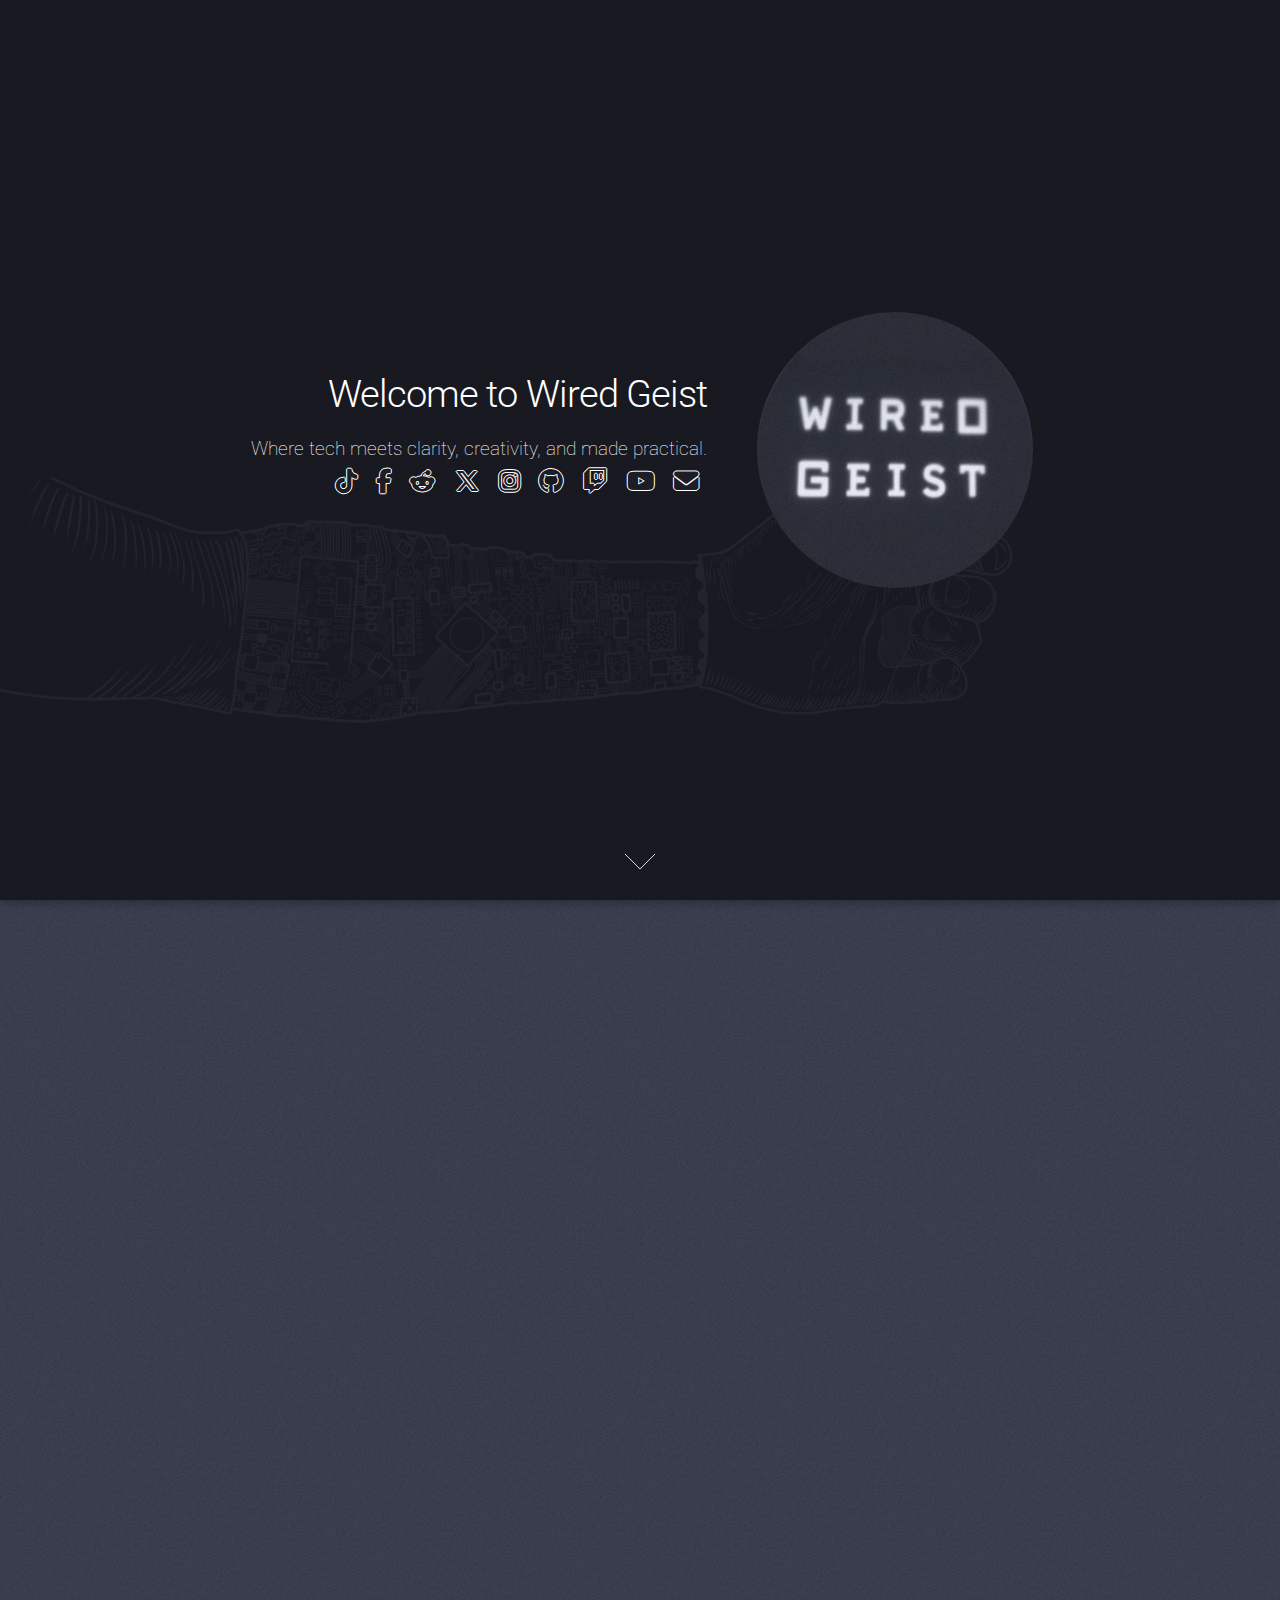
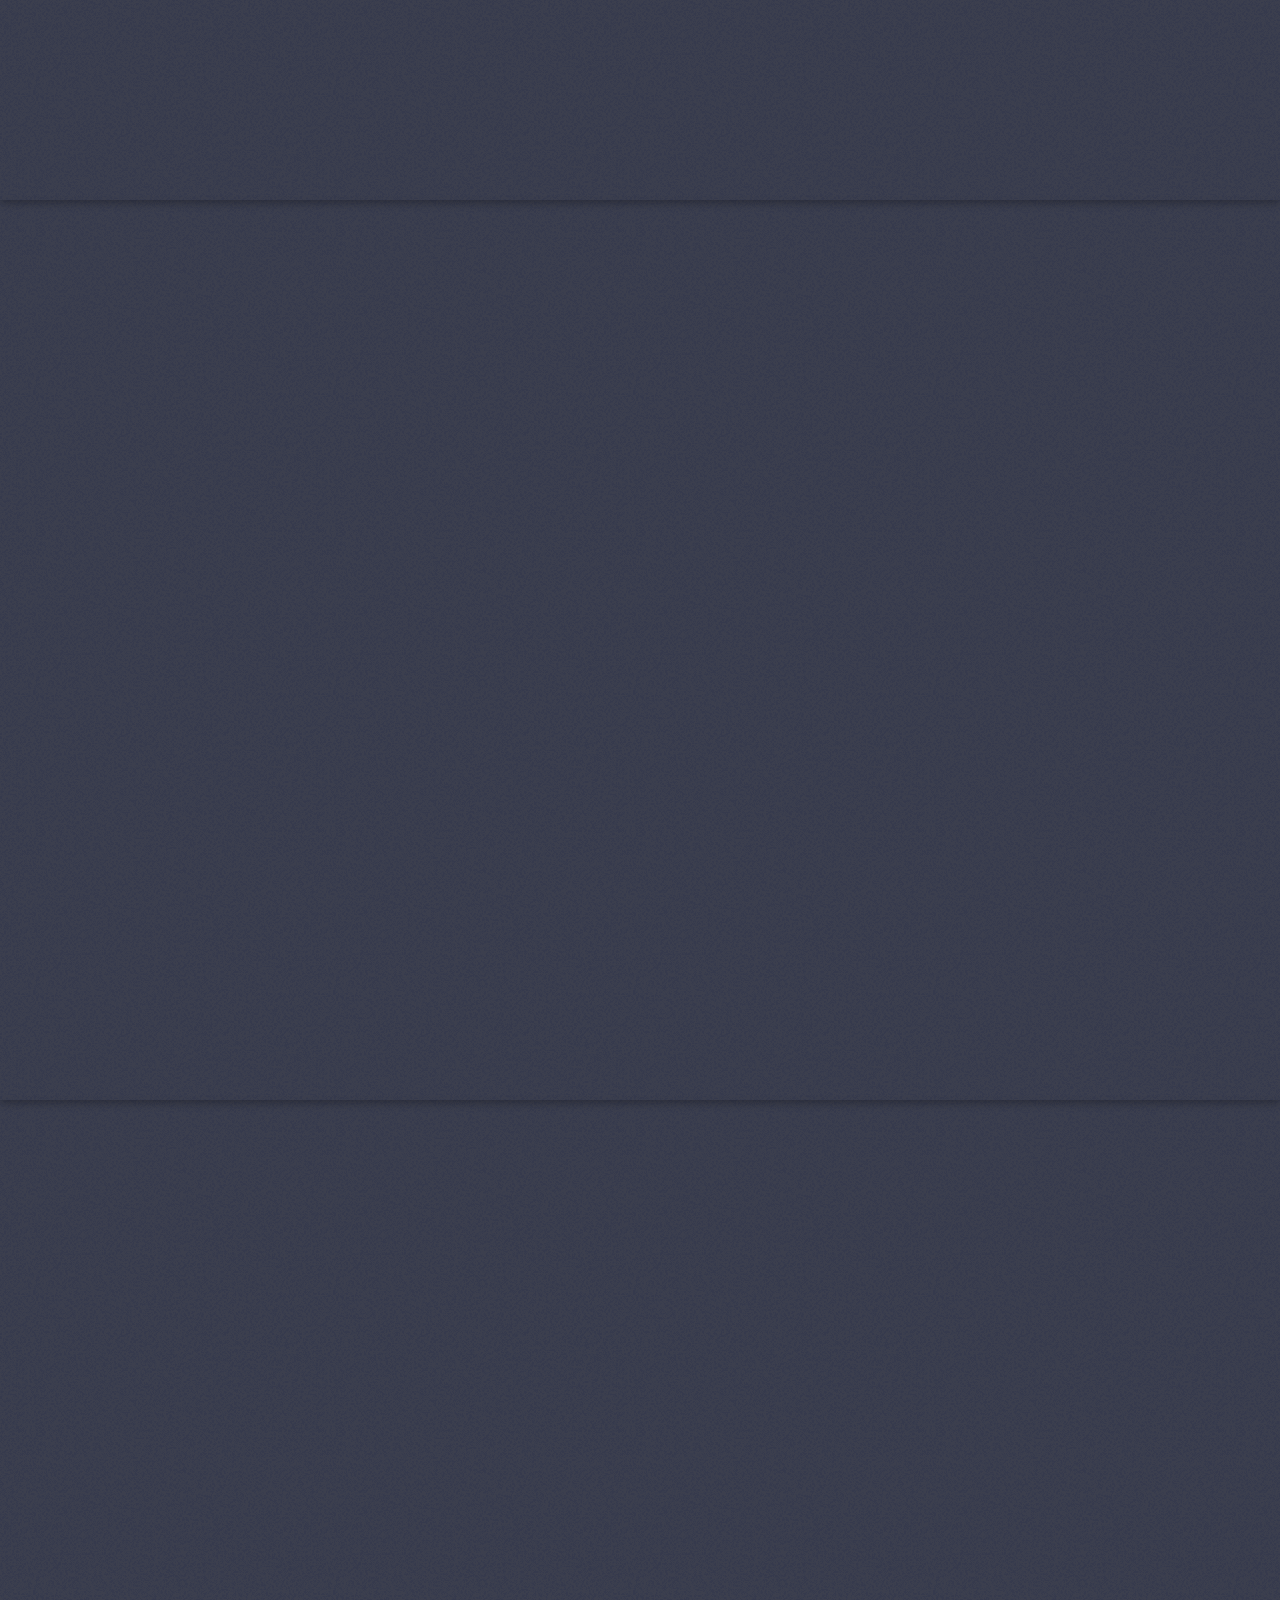
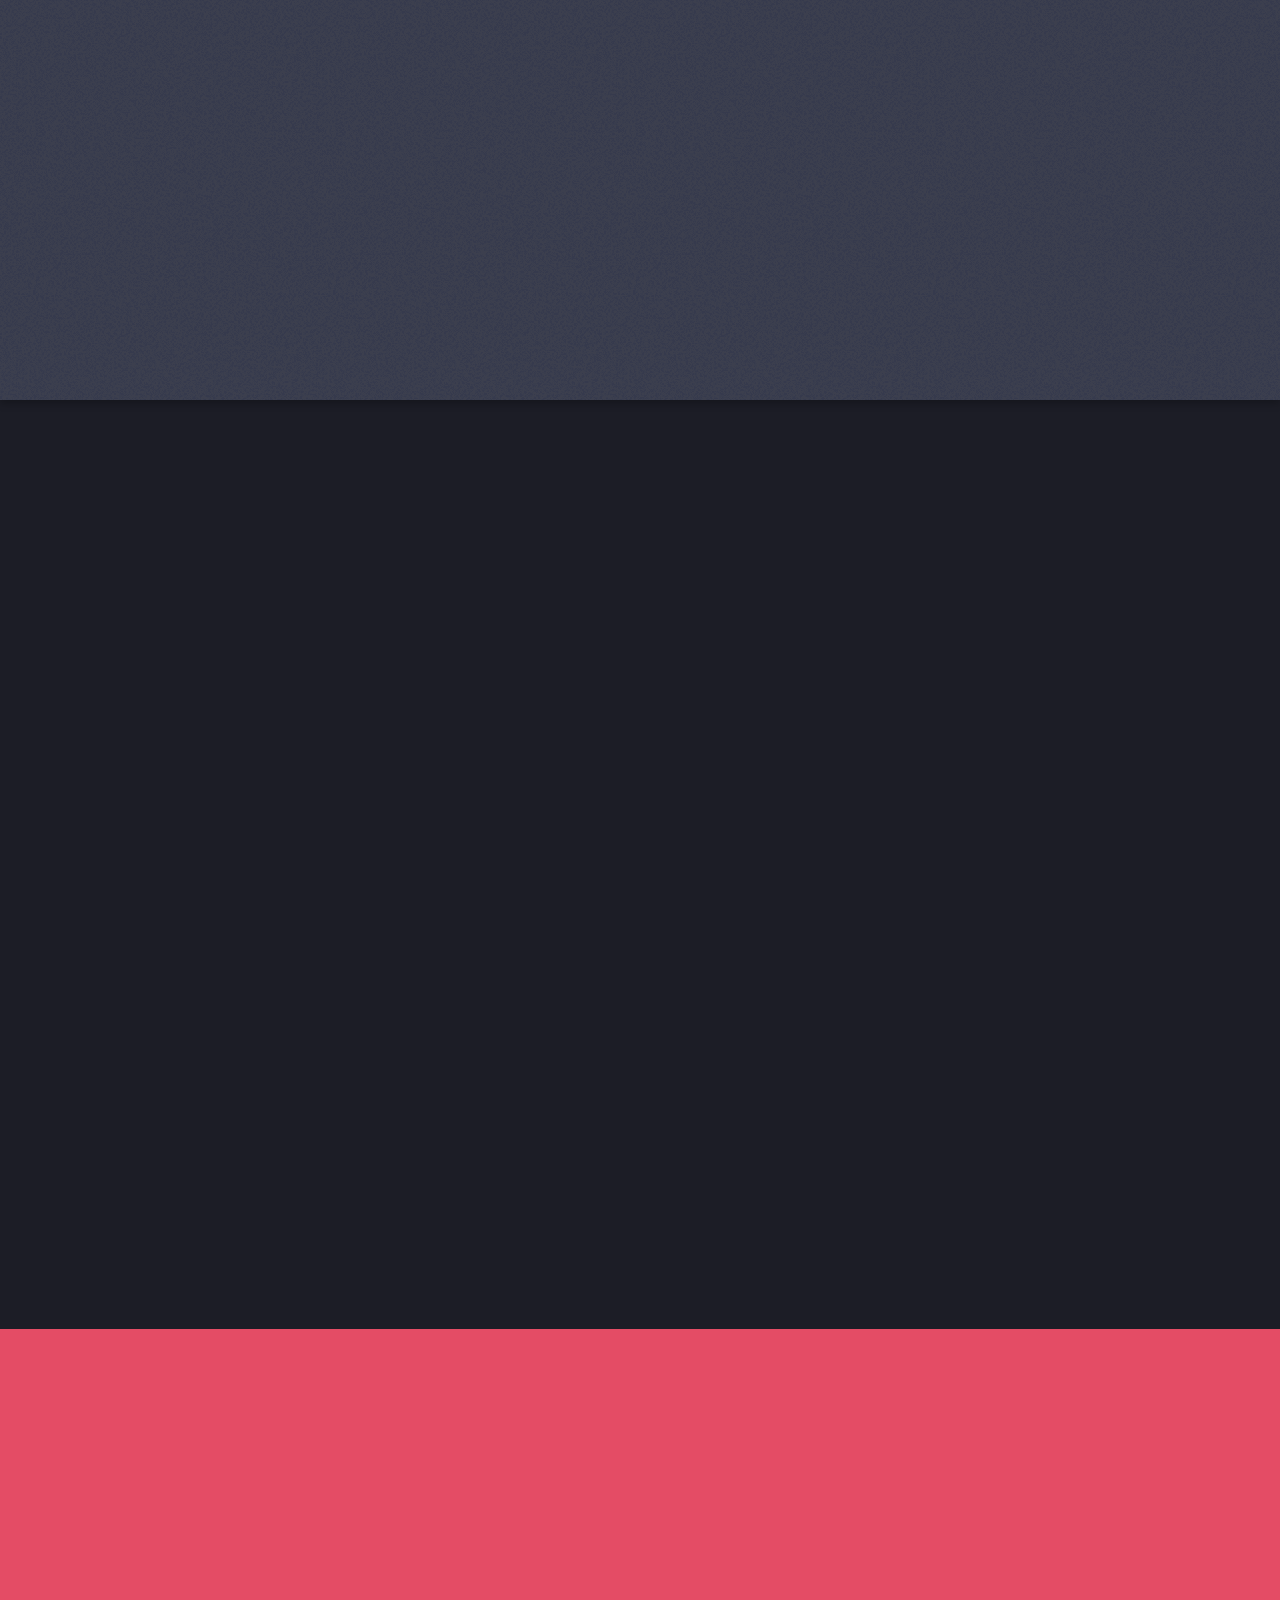
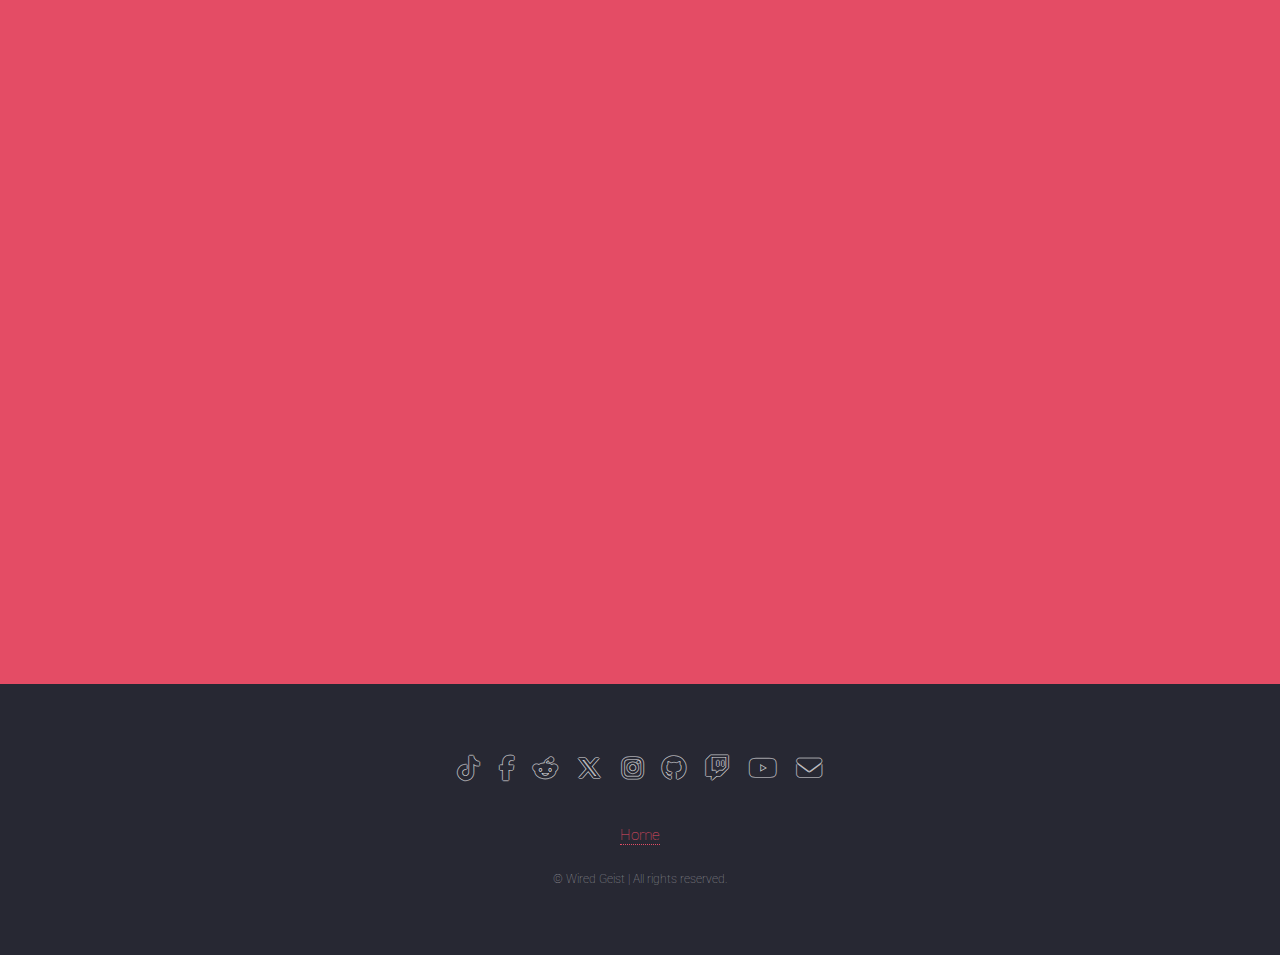
<file: index.html>
<!DOCTYPE HTML>
<!--
	Landed by HTML5 UP
	html5up.net | @ajlkn
	Free for personal and commercial use under the CCA 3.0 license (html5up.net/license)
-->
<html>
	<head>
		<title>Wired Geist</title>
		<meta charset="utf-8" />
		<meta name="viewport" content="width=device-width, initial-scale=1, user-scalable=no" />
		<link rel="stylesheet" href="assets/css/main.css" />
		<noscript><link rel="stylesheet" href="assets/css/noscript.css" /></noscript>
	</head>
	<body class="is-preload landing">
		<div id="page-wrapper">

			<!-- Header -->
				<header id="header">
					<!--<h1 id="logo"><a href="index.html">Landed</a></h1>-->
					<!--<nav id="nav">
						<ul>
							<li><a href="index.html">Home</a></li>
							<li>
								<a href="#">Layouts</a>
								<ul>
									<li><a href="left-sidebar.html">Left Sidebar</a></li>
									<li><a href="right-sidebar.html">Right Sidebar</a></li>
									<li><a href="no-sidebar.html">No Sidebar</a></li>
									<li>
										<a href="#">Submenu</a>
										<ul>
											<li><a href="#">Option 1</a></li>
											<li><a href="#">Option 2</a></li>
											<li><a href="#">Option 3</a></li>
											<li><a href="#">Option 4</a></li>
										</ul>
									</li>
								</ul>
							</li>-->
							<!--<li><a href="elements.html">Elements</a></li>-->
							<!--<li><a href="#" class="button primary">Sign Up</a></li>
						</ul>
					</nav>-->
				</header>

			      
				<!-- Banner -->
				<section id="banner">
					<div class="content">
						<header>
							<h2>Welcome to Wired Geist</h2>
							<p>Where tech meets clarity, creativity, and made practical.</p>
							
							<!-- Icons list moved outside and after the p tag -->
							<ul class="icons">
								<li><a href="https://www.tiktok.com/@wiredgeist" target="_blank" rel="noopener noreferrer" class="icon brands alt fab fa-tiktok"><span class="label">TikTok</span></a></li>
								<li><a href="https://www.facebook.com/profile.php?id=61564097060301" target="_blank" rel="noopener noreferrer" class="icon brands alt fab fa-facebook-f"><span class="label">Facebook</span></a></li>
								<li><a href="https://www.reddit.com/r/WiredGeist/" target="_blank" rel="noopener noreferrer" class="icon brands alt fab fa-reddit-alien"><span class="label">Reddit</span></a></li>
								<li><a href="https://x.com/WiredGeist" target="_blank" rel="noopener noreferrer" class="icon brands alt fab fa-x-twitter"><span class="label">X</span></a></li>
								<li><a href="https://www.instagram.com/wired.geist/" target="_blank" rel="noopener noreferrer" class="icon brands alt fab fa-instagram"><span class="label">Instagram</span></a></li>
								<li><a href="https://github.com/WiredGeist" target="_blank" rel="noopener noreferrer" class="icon brands alt fab fa-github"><span class="label">GitHub</span></a></li>
								<li><a href="https://www.twitch.tv/wiredgeist" target="_blank" rel="noopener noreferrer" class="icon brands alt fab fa-twitch"><span class="label">Twitch</span></a></li>
								<li><a href="https://www.youtube.com/@WiredGeist" target="_blank" rel="noopener noreferrer" class="icon brands alt fab fa-youtube"><span class="label">Youtube</span></a></li>
								<li><a href="mailto:initalizecontact@gmail.com" class="icon solid alt fas fa-envelope"><span class="label">Email</span></a></li>
							</ul>
						</header>
						<span class="image"><img src="images/pic01.jpg" alt="" /></span>
					</div>
					<a href="#one" class="goto-next scrolly">Next</a>
				</section>

    


			<!-- One -->
				<section id="one" class="spotlight style1 bottom">
					<span class="image fit main"><img src="images/banner.jpg" alt="Wired Geist - IT Infrastructure Specialist" /></span>
					<div class="content">
						<div class="container">
							<div class="row">
								<div class="col-4 col-12-medium">
									<header>
										<h2>Meet the Mind Behind Wired Geist</h2>
										<p>Decoding Tech | Building Trust | Empowering Innovation</p>
									</header>
								</div>
								<div class="col-4 col-12-medium">
									<p>Hey, I'm a seasoned IT Infrastructure Specialist with over a decade of experience designing, deploying, and securing systems for global brands and agile startups alike. My mission? Make enterprise-grade knowledge accessible to everyone.</p>
								</div>
								<div class="col-4 col-12-medium">
									<p>Through Wired Geist, I share bite-sized insights and cinematic deep dives into the world of IT, cybersecurity, and emerging tech. When I’m not breaking down complex architectures, you’ll probably find me geeking out over sci-fi, art, anime — or live on Twitch.</p>
								</div>
							</div>
						</div>
					</div>
					<a href="#two" class="goto-next scrolly">Next</a>
				</section>


			<!-- Two -->
				<section id="two" class="spotlight style2 right">
					<span class="image fit main"><img src="images/pic13.png" alt="Wired Geist Services" /></span>
					<div class="content">
						<header>
							<h2>Smart IT Solutions for a Digital World</h2>
							<p>From startups to scaling businesses — I help make tech work for you.</p>
						</header>
						<p>With over 10 years of hands-on experience in IT infrastructure, I provide actionable insights and tailored consulting to help businesses streamline operations, improve security, and adopt future-ready tech. Whether you're building from the ground up or modernizing what you’ve got, I’ll help you make smart, scalable choices.</p>
						<ul class="actions">
							<li><a href="#five" class="button">Get in Touch</a></li>
						</ul>
					</div>
					<a href="#three" class="goto-next scrolly">Next</a>
				</section>


			<!-- Three -->
				<section id="three" class="spotlight style3 left">
					<span class="image fit main bottom"><img src="images/pic09.png" alt="Wired Geist Content" /></span>
					<div class="content">
						<header>
							<h2>Tech That Makes Sense</h2>
							<p>Real-world knowledge in short-form videos and deep-dive tutorials.</p>
						</header>
						<p>On my channel, I break down complex IT topics into easy-to-understand, visually engaging content — from network architecture to cybersecurity basics, cloud tools, and beyond. Whether you're a hands-on learner or just looking to stay informed, there’s something here for you.</p>
						      
						<ul class="actions stacked">
							<li><a href="https://youtube.com/@wiredgeist" class="button">Watch on YouTube</a></li>
							<li><a href="https://www.tiktok.com/@wiredgeist" class="button">Watch on TikTok</a></li>
						</ul>

    
					</div>
					<a href="#four" class="goto-next scrolly">Next</a>
				</section>

			<!-- Four -->
				<section id="four" class="wrapper style1 special fade-up">
					<div class="container">
						<header class="major">
							<h2>What I Bring to the Table</h2>
							<p>Expertise backed by experience — built for the modern digital landscape</p>
						</header>
						<div class="box alt">
							<div class="row gtr-uniform">
								<section class="col-4 col-6-medium col-12-xsmall">
									<span class="icon solid alt major fas fa-server"></span> 
									<h3>IT Infrastructure</h3>
									<p>Designing scalable, resilient systems — from servers to hybrid cloud stacks.</p>
								</section>
								<section class="col-4 col-6-medium col-12-xsmall">
									<span class="icon solid alt major fas fa-shield-halved"></span> 
									<h3>Cybersecurity</h3>
									<p>Helping businesses stay secure with practical threat mitigation and best practices.</p>
								</section>
								<section class="col-4 col-6-medium col-12-xsmall">
									<span class="icon solid alt major fas fa-network-wired"></span> 
									<h3>Networking</h3>
									<p>Building fast, secure, and scalable networks tailored to real-world demands.</p>
								</section>
								<section class="col-4 col-6-medium col-12-xsmall">
									<span class="icon solid alt major fas fa-cloud"></span> 
									<h3>Cloud & DevOps</h3>
									<p>Bringing automation and cloud-native tools to your development pipeline.</p>
								</section>
								<section class="col-4 col-6-medium col-12-xsmall">
									<span class="icon solid alt major fas fa-lightbulb"></span>
									<h3>Business Tech Strategy</h3>
									<p>Advising teams on how to turn an idea into a working solution using the right tools, stacks, and scalable workflows.</p>
								</section>
								<section class="col-4 col-6-medium col-12-xsmall">
									<span class="icon solid alt major fas fa-brain"></span> 
									<h3>AI Integration & Fine-Tuning</h3>
									<p>Designing secure, efficient AI implementations — from private, in-house solutions to large-scale systems using industry-grade APIs.</p>
								</section>
							</div>
						</div>
						<footer class="major">
							<ul class="actions special">
								<!--<li><a href="#contact" class="button">Let’s Collaborate</a></li>-->
							</ul>
						</footer>
					</div>
				</section>


			      
				      
<!-- E-Mail Form (Now a Google Form Embed) -->
<section id="contact" class="wrapper style2 special fade"> 
    <div class="container">
        <header>
            <h2>Get In Touch</h2>
            <p>Have questions or want to collaborate? Send a message!</p>
        </header>

        <!-- GOOGLE FORM EMBED - Using the code you provided -->
        <div style="text-align: center; padding-bottom: 2em;"> 
            <iframe src="https://docs.google.com/forms/d/e/1FAIpQLSfSRwopxgxIHuquR3wYy95WbPYPOqnUzhVtrKOBmHm1BPblBg/viewform?embedded=true" 
                    width="640" 
                    height="689" 
                    frameborder="0" 
                    marginheight="0" 
                    marginwidth="0">Loading…</iframe>
        </div>
        <!-- END OF GOOGLE FORM IFRAME CODE -->

    </div>
</section>

    

    

			<!-- Footer -->
				<footer id="footer">
					<ul class="icons">
						<li><a href="https://www.tiktok.com/@wiredgeist" class="icon brands alt fab fa-tiktok"><span class="label">TikTok</span></a></li>
						<li><a href="https://www.facebook.com/profile.php?id=61564097060301" class="icon brands alt fab fa-facebook-f"><span class="label">Facebook</span></a></li>
						<li><a href="https://www.reddit.com/r/WiredGeist/" class="icon brands alt fab fa-reddit-alien"><span class="label">Reddit</span></a></li>
						<li><a href="https://x.com/WiredGeist" class="icon brands alt fab fa-x-twitter"><span class="label">X</span></a></li>
						<li><a href="https://www.instagram.com/wired.geist/" class="icon brands alt fab fa-instagram"><span class="label">Instagram</span></a></li>
						<li><a href="https://github.com/WiredGeist" class="icon brands alt fab fa-github"><span class="label">GitHub</span></a></li>
						<li><a href="https://www.twitch.tv/wiredgeist" class="icon brands alt fab fa-twitch"><span class="label">Twitch</span></a></li>
						<li><a href="https://www.youtube.com/@WiredGeist" class="icon brands alt fab fa-youtube"><span class="label">Youtube</span></a></li>
						<li><a href="mailto:initalizecontact@gmail.com" class="icon solid alt fas fa-envelope"><span class="label">Email</span></a></li>
					</ul>
					<li><a href="index.html">Home</a></li>
					<ul class="copyright">
						<li>&copy; Wired Geist | All rights reserved.</li>
					</ul>
				</footer>

		</div>

		<!-- Scripts -->
			<script src="assets/js/jquery.min.js"></script>
			<script src="assets/js/jquery.scrolly.min.js"></script>
			<script src="assets/js/jquery.dropotron.min.js"></script>
			<script src="assets/js/jquery.scrollex.min.js"></script>
			<script src="assets/js/browser.min.js"></script>
			<script src="assets/js/breakpoints.min.js"></script>
			<script src="assets/js/util.js"></script>
			<script src="assets/js/main.js"></script>

	</body>
</html>
</file>
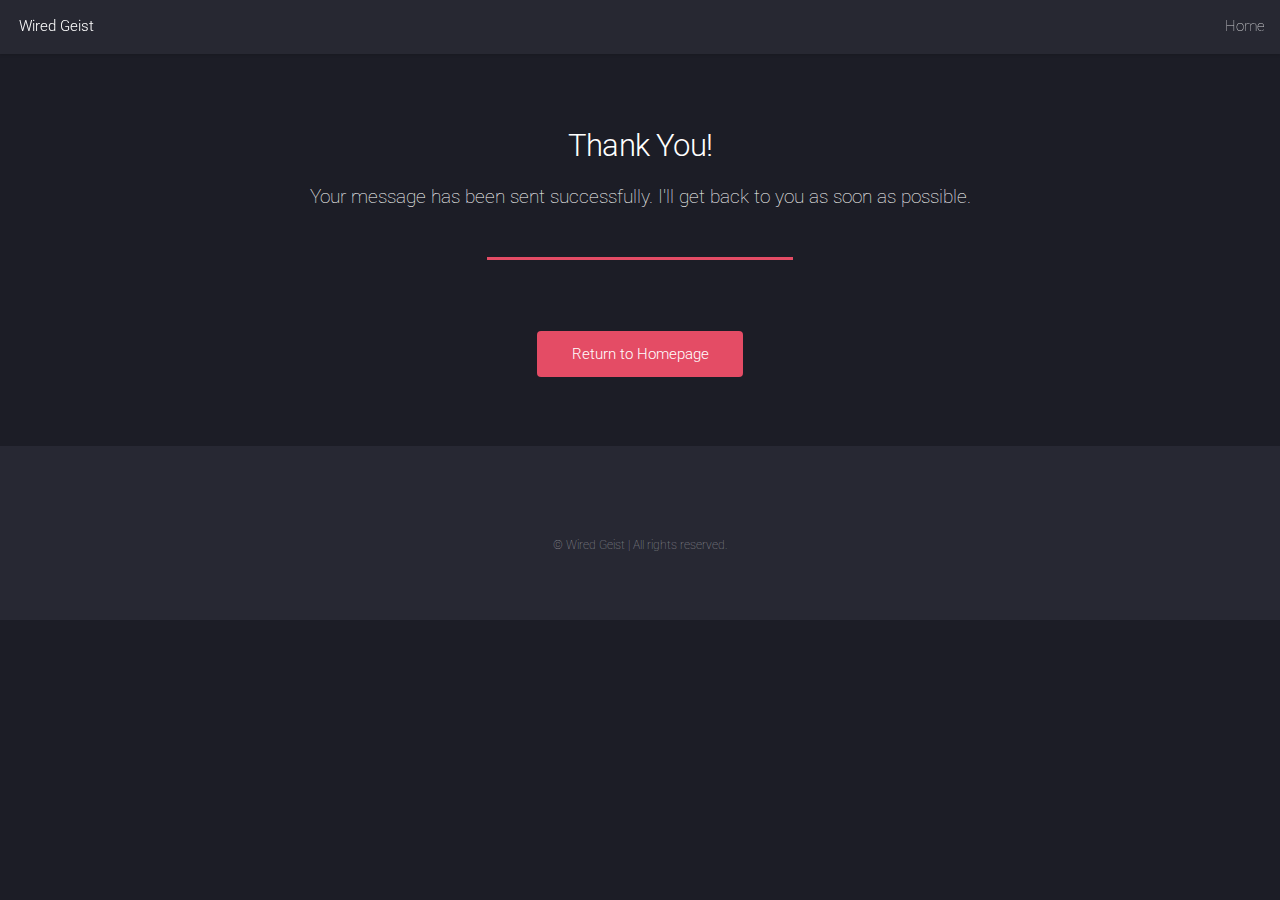
<file: thankyou.html>
<!DOCTYPE HTML>
<html>
<head>
    <title>Thank You - Wired Geist</title>
    <meta charset="utf-8" />
    <meta name="viewport" content="width=device-width, initial-scale=1, user-scalable=no" />
    <link rel="stylesheet" href="assets/css/main.css" />
    <noscript><link rel="stylesheet" href="assets/css/noscript.css" /></noscript>
</head>
<body class="is-preload">
    <div id="page-wrapper">
        <!-- Header (Optional, but good for consistency) -->
        <header id="header">
            <h1 id="logo"><a href="index.html">Wired Geist</a></h1> <!-- Or whatever your site title is -->
            <nav id="nav">
                <ul>
                    <li><a href="index.html">Home</a></li>
                    <!-- Add other relevant nav items if you want -->
                </ul>
            </nav>
        </header>

        <!-- Main Content -->
        <section id="main" class="wrapper style1">
            <div class="container">
                <header class="major">
                    <h2>Thank You!</h2>
                    <p>Your message has been sent successfully. I'll get back to you as soon as possible.</p>
                </header>
                <p style="text-align: center;"><a href="index.html" class="button primary">Return to Homepage</a></p>
            </div>
        </section>

        <!-- Footer (Optional) -->
        <footer id="footer">
            <!-- Your usual footer content -->
            <ul class="copyright">
                <li>© Wired Geist | All rights reserved.</li>
            </ul>
        </footer>
    </div>
    <!-- Scripts -->
    <script src="assets/js/jquery.min.js"></script>
    <script src="assets/js/jquery.scrolly.min.js"></script>
    <!-- Add other necessary scripts from your index.html -->
    <script src="assets/js/main.js"></script>
</body>
</html>
</file>
<file: assets/css/noscript.css>
/*
	Landed by HTML5 UP
	html5up.net | @ajlkn
	Free for personal and commercial use under the CCA 3.0 license (html5up.net/license)
*/

/* Loader */

	body.landing.is-preload:before {
		display: none;
	}

	body.landing.is-preload:after {
		display: none;
	}
</file>
<file: assets/css/main.css>
@import url("fontawesome-all.min.css");
@import url("https://fonts.googleapis.com/css?family=Roboto:100,300,100italic,300italic");

/*
	
	Free for personal and commercial use under the CCA 3.0 license (html5up.net/license)
*/

html, body, div, span, applet, object,
iframe, h1, h2, h3, h4, h5, h6, p, blockquote,
pre, a, abbr, acronym, address, big, cite,
code, del, dfn, em, img, ins, kbd, q, s, samp,
small, strike, strong, sub, sup, tt, var, b,
u, i, center, dl, dt, dd, ol, ul, li, fieldset,
form, label, legend, table, caption, tbody,
tfoot, thead, tr, th, td, article, aside,
canvas, details, embed, figure, figcaption,
footer, header, hgroup, menu, nav, output, ruby,
section, summary, time, mark, audio, video {
	margin: 0;
	padding: 0;
	border: 0;
	font-size: 100%;
	font: inherit;
	vertical-align: baseline;}

article, aside, details, figcaption, figure,
footer, header, hgroup, menu, nav, section {
	display: block;}

body {
	line-height: 1;
}

ol, ul {
	list-style: none;
}

blockquote, q {
	quotes: none;
}

	blockquote:before, blockquote:after, q:before, q:after {
		content: '';
		content: none;
	}

table {
	border-collapse: collapse;
	border-spacing: 0;
}

body {
	-webkit-text-size-adjust: none;
}

mark {
	background-color: transparent;
	color: inherit;
}

input::-moz-focus-inner {
	border: 0;
	padding: 0;
}

input, select, textarea {
	-moz-appearance: none;
	-webkit-appearance: none;
	-ms-appearance: none;
	appearance: none;
}

/* Basic */

	html {
		box-sizing: border-box;
	}

	*, *:before, *:after {
		box-sizing: inherit;
	}

	html, body {
		background: #1c1d26;
	}

	body.is-preload *, body.is-preload *:before, body.is-preload *:after {
		-moz-animation: none !important;
		-webkit-animation: none !important;
		-ms-animation: none !important;
		animation: none !important;
		-moz-transition: none !important;
		-webkit-transition: none !important;
		-ms-transition: none !important;
		transition: none !important;
	}

	body, input, select, textarea {
		color: rgba(255, 255, 255, 0.75);
		font-family: "Roboto", Helvetica, sans-serif;
		font-size: 15pt;
		font-weight: 100;
		line-height: 1.75em;
	}

	a {
		-moz-transition: border-color 0.2s ease-in-out, color 0.2s ease-in-out;
		-webkit-transition: border-color 0.2s ease-in-out, color 0.2s ease-in-out;
		-ms-transition: border-color 0.2s ease-in-out, color 0.2s ease-in-out;
		transition: border-color 0.2s ease-in-out, color 0.2s ease-in-out;
		border-bottom: dotted 1px;
		color: #e44c65;
		text-decoration: none;
	}

		a:hover {
			color: #e44c65 !important;
			border-bottom-color: transparent;
		}

	strong, b {
		color: #ffffff;
		font-weight: 300;
	}

	em, i {
		font-style: italic;
	}

	p {
		margin: 0 0 2em 0;
	}

	h1, h2, h3, h4, h5, h6 {
		color: #ffffff;
		font-weight: 300;
		line-height: 1em;
		margin: 0 0 1em 0;
	}

		h1 a, h2 a, h3 a, h4 a, h5 a, h6 a {
			color: inherit;
			border: 0;
		}

	h2 {
		font-size: 2em;
		line-height: 1.5em;
		letter-spacing: -0.025em;
	}

	h3 {
		font-size: 1.35em;
		line-height: 1.5em;
	}

	h4 {
		font-size: 1.1em;
		line-height: 1.5em;
	}

	h5 {
		font-size: 0.9em;
		line-height: 1.5em;
	}

	h6 {
		font-size: 0.7em;
		line-height: 1.5em;
	}

	sub {
		font-size: 0.8em;
		position: relative;
		top: 0.5em;
	}

	sup {
		font-size: 0.8em;
		position: relative;
		top: -0.5em;
	}

	hr {
		border: 0;
		border-bottom: solid 1px rgba(255, 255, 255, 0.3);
		margin: 3em 0;
	}

		hr.major {
			margin: 4em 0;
		}

	blockquote {
		border-left: solid 4px rgba(255, 255, 255, 0.3);
		font-style: italic;
		margin: 0 0 2em 0;
		padding: 0.5em 0 0.5em 2em;
	}

	code {
		background: rgba(255, 255, 255, 0.075);
		border-radius: 4px;
		font-family: "Courier New", monospace;
		font-size: 0.9em;
		margin: 0 0.25em;
		padding: 0.25em 0.65em;
	}

	pre {
		-webkit-overflow-scrolling: touch;
		font-family: "Courier New", monospace;
		font-size: 0.9em;
		margin: 0 0 2em 0;
	}

		pre code {
			display: block;
			line-height: 1.75em;
			padding: 1em 1.5em;
			overflow-x: auto;
		}

	.align-left {
		text-align: left;
	}

	.align-center {
		text-align: center;
	}

	.align-right {
		text-align: right;
	}

/* Loader */

	@-moz-keyframes spinner-show {
		0% {
			opacity: 0;
		}

		100% {
			opacity: 1;
		}
	}

	@-webkit-keyframes spinner-show {
		0% {
			opacity: 0;
		}

		100% {
			opacity: 1;
		}
	}

	@-ms-keyframes spinner-show {
		0% {
			opacity: 0;
		}

		100% {
			opacity: 1;
		}
	}

	@keyframes spinner-show {
		0% {
			opacity: 0;
		}

		100% {
			opacity: 1;
		}
	}

	@-moz-keyframes spinner-hide {
		0% {
			color: rgba(255, 255, 255, 0.15);
			z-index: 100001;
			-moz-transform: scale(1) rotate(0deg);
			-webkit-transform: scale(1) rotate(0deg);
			-ms-transform: scale(1) rotate(0deg);
			transform: scale(1) rotate(0deg);
		}

		99% {
			color: #1c1d26;
			z-index: 100001;
			-moz-transform: scale(0.5) rotate(360deg);
			-webkit-transform: scale(0.5) rotate(360deg);
			-ms-transform: scale(0.5) rotate(360deg);
			transform: scale(0.5) rotate(360deg);
		}

		100% {
			color: #1c1d26;
			z-index: -1;
			-moz-transform: scale(0.5) rotate(360deg);
			-webkit-transform: scale(0.5) rotate(360deg);
			-ms-transform: scale(0.5) rotate(360deg);
			transform: scale(0.5) rotate(360deg);
		}
	}

	@-webkit-keyframes spinner-hide {
		0% {
			color: rgba(255, 255, 255, 0.15);
			z-index: 100001;
			-moz-transform: scale(1) rotate(0deg);
			-webkit-transform: scale(1) rotate(0deg);
			-ms-transform: scale(1) rotate(0deg);
			transform: scale(1) rotate(0deg);
		}

		99% {
			color: #1c1d26;
			z-index: 100001;
			-moz-transform: scale(0.5) rotate(360deg);
			-webkit-transform: scale(0.5) rotate(360deg);
			-ms-transform: scale(0.5) rotate(360deg);
			transform: scale(0.5) rotate(360deg);
		}

		100% {
			color: #1c1d26;
			z-index: -1;
			-moz-transform: scale(0.5) rotate(360deg);
			-webkit-transform: scale(0.5) rotate(360deg);
			-ms-transform: scale(0.5) rotate(360deg);
			transform: scale(0.5) rotate(360deg);
		}
	}

	@-ms-keyframes spinner-hide {
		0% {
			color: rgba(255, 255, 255, 0.15);
			z-index: 100001;
			-moz-transform: scale(1) rotate(0deg);
			-webkit-transform: scale(1) rotate(0deg);
			-ms-transform: scale(1) rotate(0deg);
			transform: scale(1) rotate(0deg);
		}

		99% {
			color: #1c1d26;
			z-index: 100001;
			-moz-transform: scale(0.5) rotate(360deg);
			-webkit-transform: scale(0.5) rotate(360deg);
			-ms-transform: scale(0.5) rotate(360deg);
			transform: scale(0.5) rotate(360deg);
		}

		100% {
			color: #1c1d26;
			z-index: -1;
			-moz-transform: scale(0.5) rotate(360deg);
			-webkit-transform: scale(0.5) rotate(360deg);
			-ms-transform: scale(0.5) rotate(360deg);
			transform: scale(0.5) rotate(360deg);
		}
	}

	@keyframes spinner-hide {
		0% {
			color: rgba(255, 255, 255, 0.15);
			z-index: 100001;
			-moz-transform: scale(1) rotate(0deg);
			-webkit-transform: scale(1) rotate(0deg);
			-ms-transform: scale(1) rotate(0deg);
			transform: scale(1) rotate(0deg);
		}

		99% {
			color: #1c1d26;
			z-index: 100001;
			-moz-transform: scale(0.5) rotate(360deg);
			-webkit-transform: scale(0.5) rotate(360deg);
			-ms-transform: scale(0.5) rotate(360deg);
			transform: scale(0.5) rotate(360deg);
		}

		100% {
			color: #1c1d26;
			z-index: -1;
			-moz-transform: scale(0.5) rotate(360deg);
			-webkit-transform: scale(0.5) rotate(360deg);
			-ms-transform: scale(0.5) rotate(360deg);
			transform: scale(0.5) rotate(360deg);
		}
	}

	@-moz-keyframes spinner-rotate {
		0% {
			-moz-transform: scale(1) rotate(0deg);
			-webkit-transform: scale(1) rotate(0deg);
			-ms-transform: scale(1) rotate(0deg);
			transform: scale(1) rotate(0deg);
		}

		100% {
			-moz-transform: scale(1) rotate(360deg);
			-webkit-transform: scale(1) rotate(360deg);
			-ms-transform: scale(1) rotate(360deg);
			transform: scale(1) rotate(360deg);
		}
	}

	@-webkit-keyframes spinner-rotate {
		0% {
			-moz-transform: scale(1) rotate(0deg);
			-webkit-transform: scale(1) rotate(0deg);
			-ms-transform: scale(1) rotate(0deg);
			transform: scale(1) rotate(0deg);
		}

		100% {
			-moz-transform: scale(1) rotate(360deg);
			-webkit-transform: scale(1) rotate(360deg);
			-ms-transform: scale(1) rotate(360deg);
			transform: scale(1) rotate(360deg);
		}
	}

	@-ms-keyframes spinner-rotate {
		0% {
			-moz-transform: scale(1) rotate(0deg);
			-webkit-transform: scale(1) rotate(0deg);
			-ms-transform: scale(1) rotate(0deg);
			transform: scale(1) rotate(0deg);
		}

		100% {
			-moz-transform: scale(1) rotate(360deg);
			-webkit-transform: scale(1) rotate(360deg);
			-ms-transform: scale(1) rotate(360deg);
			transform: scale(1) rotate(360deg);
		}
	}

	@keyframes spinner-rotate {
		0% {
			-moz-transform: scale(1) rotate(0deg);
			-webkit-transform: scale(1) rotate(0deg);
			-ms-transform: scale(1) rotate(0deg);
			transform: scale(1) rotate(0deg);
		}

		100% {
			-moz-transform: scale(1) rotate(360deg);
			-webkit-transform: scale(1) rotate(360deg);
			-ms-transform: scale(1) rotate(360deg);
			transform: scale(1) rotate(360deg);
		}
	}

	@-moz-keyframes overlay-hide {
		0% {
			opacity: 1;
			z-index: 100000;
		}

		15% {
			opacity: 1;
			z-index: 100000;
		}

		99% {
			opacity: 0;
			z-index: 100000;
		}

		100% {
			opacity: 0;
			z-index: -1;
		}
	}

	@-webkit-keyframes overlay-hide {
		0% {
			opacity: 1;
			z-index: 100000;
		}

		15% {
			opacity: 1;
			z-index: 100000;
		}

		99% {
			opacity: 0;
			z-index: 100000;
		}

		100% {
			opacity: 0;
			z-index: -1;
		}
	}

	@-ms-keyframes overlay-hide {
		0% {
			opacity: 1;
			z-index: 100000;
		}

		15% {
			opacity: 1;
			z-index: 100000;
		}

		99% {
			opacity: 0;
			z-index: 100000;
		}

		100% {
			opacity: 0;
			z-index: -1;
		}
	}

	@keyframes overlay-hide {
		0% {
			opacity: 1;
			z-index: 100000;
		}

		15% {
			opacity: 1;
			z-index: 100000;
		}

		99% {
			opacity: 0;
			z-index: 100000;
		}

		100% {
			opacity: 0;
			z-index: -1;
		}
	}

	body.landing {
		text-decoration: none;
	}

		body.landing:before {
			-moz-osx-font-smoothing: grayscale;
			-webkit-font-smoothing: antialiased;
			display: inline-block;
			font-style: normal;
			font-variant: normal;
			text-rendering: auto;
			line-height: 1;
			text-transform: none !important;
			font-weight: 900;
		}

		body.landing:before {
			-moz-animation: spinner-show 1.5s 1 0.25s ease forwards, spinner-hide 0.25s ease-in-out forwards !important;
			-webkit-animation: spinner-show 1.5s 1 0.25s ease forwards, spinner-hide 0.25s ease-in-out forwards !important;
			-ms-animation: spinner-show 1.5s 1 0.25s ease forwards, spinner-hide 0.25s ease-in-out forwards !important;
			animation: spinner-show 1.5s 1 0.25s ease forwards, spinner-hide 0.25s ease-in-out forwards !important;
			-moz-transform-origin: 50% 50%;
			-webkit-transform-origin: 50% 50%;
			-ms-transform-origin: 50% 50%;
			transform-origin: 50% 50%;
			color: rgba(255, 255, 255, 0.15);
			content: '\f1ce';
			cursor: default;
			display: block;
			font-size: 2em;
			height: 2em;
			left: 50%;
			line-height: 2em;
			margin: -1em 0 0 -1em;
			opacity: 0;
			position: fixed;
			text-align: center;
			top: 50%;
			width: 2em;
			z-index: -1;
		}

		body.landing:after {
			-moz-animation: overlay-hide 1.5s ease-in forwards !important;
			-webkit-animation: overlay-hide 1.5s ease-in forwards !important;
			-ms-animation: overlay-hide 1.5s ease-in forwards !important;
			animation: overlay-hide 1.5s ease-in forwards !important;
			background: #1c1d26;
			content: '';
			display: block;
			height: 100%;
			left: 0;
			opacity: 0;
			position: fixed;
			top: 0;
			width: 100%;
			z-index: -1;
		}

		body.landing.is-preload:before {
			-moz-animation: spinner-show 1.5s 1 0.25s ease forwards, spinner-rotate 0.75s infinite linear !important;
			-webkit-animation: spinner-show 1.5s 1 0.25s ease forwards, spinner-rotate 0.75s infinite linear !important;
			-ms-animation: spinner-show 1.5s 1 0.25s ease forwards, spinner-rotate 0.75s infinite linear !important;
			animation: spinner-show 1.5s 1 0.25s ease forwards, spinner-rotate 0.75s infinite linear !important;
			z-index: 100001;
		}

		body.landing.is-preload:after {
			-moz-animation: none !important;
			-webkit-animation: none !important;
			-ms-animation: none !important;
			animation: none !important;
			opacity: 1;
			z-index: 100000;
		}

	@media (-webkit-min-device-pixel-ratio: 2) {

		body.landing:before {
			line-height: 2.025em;
		}

	}

/* Container */

	.container {
		margin: 0 auto;
		max-width: calc(100% - 4em);
		width: 70em;
	}

		.container.xsmall {
			width: 17.5em;
		}

		.container.small {
			width: 35em;
		}

		.container.medium {
			width: 52.5em;
		}

		.container.large {
			width: 87.5em;
		}

		.container.xlarge {
			width: 105em;
		}

		.container.max {
			width: 100%;
		}

		@media screen and (max-width: 1280px) {

			.container {
				width: 90%;
				max-width: 100%;
			}

		}

		@media screen and (max-width: 980px) {

			.container {
				width: 100% !important;
			}

		}

/* Row */

	.row {
		display: flex;
		flex-wrap: wrap;
		box-sizing: border-box;
		align-items: stretch;
	}

		.row > * {
			box-sizing: border-box;
		}

		.row.gtr-uniform > * > :last-child {
			margin-bottom: 0;
		}

		.row.aln-left {
			justify-content: flex-start;
		}

		.row.aln-center {
			justify-content: center;
		}

		.row.aln-right {
			justify-content: flex-end;
		}

		.row.aln-top {
			align-items: flex-start;
		}

		.row.aln-middle {
			align-items: center;
		}

		.row.aln-bottom {
			align-items: flex-end;
		}

		.row > .imp {
			order: -1;
		}

		.row > .col-1 {
			width: 8.33333%;
		}

		.row > .off-1 {
			margin-left: 8.33333%;
		}

		.row > .col-2 {
			width: 16.66667%;
		}

		.row > .off-2 {
			margin-left: 16.66667%;
		}

		.row > .col-3 {
			width: 25%;
		}

		.row > .off-3 {
			margin-left: 25%;
		}

		.row > .col-4 {
			width: 33.33333%;
		}

		.row > .off-4 {
			margin-left: 33.33333%;
		}

		.row > .col-5 {
			width: 41.66667%;
		}

		.row > .off-5 {
			margin-left: 41.66667%;
		}

		.row > .col-6 {
			width: 50%;
		}

		.row > .off-6 {
			margin-left: 50%;
		}

		.row > .col-7 {
			width: 58.33333%;
		}

		.row > .off-7 {
			margin-left: 58.33333%;
		}

		.row > .col-8 {
			width: 66.66667%;
		}

		.row > .off-8 {
			margin-left: 66.66667%;
		}

		.row > .col-9 {
			width: 75%;
		}

		.row > .off-9 {
			margin-left: 75%;
		}

		.row > .col-10 {
			width: 83.33333%;
		}

		.row > .off-10 {
			margin-left: 83.33333%;
		}

		.row > .col-11 {
			width: 91.66667%;
		}

		.row > .off-11 {
			margin-left: 91.66667%;
		}

		.row > .col-12 {
			width: 100%;
		}

		.row > .off-12 {
			margin-left: 100%;
		}

		.row.gtr-0 {
			margin-top: 0;
			margin-left: 0em;
		}

			.row.gtr-0 > * {
				padding: 0 0 0 0em;
			}

			.row.gtr-0.gtr-uniform {
				margin-top: 0em;
			}

				.row.gtr-0.gtr-uniform > * {
					padding-top: 0em;
				}

		.row.gtr-25 {
			margin-top: 0;
			margin-left: -0.625em;
		}

			.row.gtr-25 > * {
				padding: 0 0 0 0.625em;
			}

			.row.gtr-25.gtr-uniform {
				margin-top: -0.625em;
			}

				.row.gtr-25.gtr-uniform > * {
					padding-top: 0.625em;
				}

		.row.gtr-50 {
			margin-top: 0;
			margin-left: -1.25em;
		}

			.row.gtr-50 > * {
				padding: 0 0 0 1.25em;
			}

			.row.gtr-50.gtr-uniform {
				margin-top: -1.25em;
			}

				.row.gtr-50.gtr-uniform > * {
					padding-top: 1.25em;
				}

		.row {
			margin-top: 0;
			margin-left: -2.5em;
		}

			.row > * {
				padding: 0 0 0 2.5em;
			}

			.row.gtr-uniform {
				margin-top: -2.5em;
			}

				.row.gtr-uniform > * {
					padding-top: 2.5em;
				}

		.row.gtr-150 {
			margin-top: 0;
			margin-left: -3.75em;
		}

			.row.gtr-150 > * {
				padding: 0 0 0 3.75em;
			}

			.row.gtr-150.gtr-uniform {
				margin-top: -3.75em;
			}

				.row.gtr-150.gtr-uniform > * {
					padding-top: 3.75em;
				}

		.row.gtr-200 {
			margin-top: 0;
			margin-left: -5em;
		}

			.row.gtr-200 > * {
				padding: 0 0 0 5em;
			}

			.row.gtr-200.gtr-uniform {
				margin-top: -5em;
			}

				.row.gtr-200.gtr-uniform > * {
					padding-top: 5em;
				}

		@media screen and (max-width: 1680px) {

			.row {
				display: flex;
				flex-wrap: wrap;
				box-sizing: border-box;
				align-items: stretch;
			}

				.row > * {
					box-sizing: border-box;
				}

				.row.gtr-uniform > * > :last-child {
					margin-bottom: 0;
				}

				.row.aln-left {
					justify-content: flex-start;
				}

				.row.aln-center {
					justify-content: center;
				}

				.row.aln-right {
					justify-content: flex-end;
				}

				.row.aln-top {
					align-items: flex-start;
				}

				.row.aln-middle {
					align-items: center;
				}

				.row.aln-bottom {
					align-items: flex-end;
				}

				.row > .imp-xlarge {
					order: -1;
				}

				.row > .col-1-xlarge {
					width: 8.33333%;
				}

				.row > .off-1-xlarge {
					margin-left: 8.33333%;
				}

				.row > .col-2-xlarge {
					width: 16.66667%;
				}

				.row > .off-2-xlarge {
					margin-left: 16.66667%;
				}

				.row > .col-3-xlarge {
					width: 25%;
				}

				.row > .off-3-xlarge {
					margin-left: 25%;
				}

				.row > .col-4-xlarge {
					width: 33.33333%;
				}

				.row > .off-4-xlarge {
					margin-left: 33.33333%;
				}

				.row > .col-5-xlarge {
					width: 41.66667%;
				}

				.row > .off-5-xlarge {
					margin-left: 41.66667%;
				}

				.row > .col-6-xlarge {
					width: 50%;
				}

				.row > .off-6-xlarge {
					margin-left: 50%;
				}

				.row > .col-7-xlarge {
					width: 58.33333%;
				}

				.row > .off-7-xlarge {
					margin-left: 58.33333%;
				}

				.row > .col-8-xlarge {
					width: 66.66667%;
				}

				.row > .off-8-xlarge {
					margin-left: 66.66667%;
				}

				.row > .col-9-xlarge {
					width: 75%;
				}

				.row > .off-9-xlarge {
					margin-left: 75%;
				}

				.row > .col-10-xlarge {
					width: 83.33333%;
				}

				.row > .off-10-xlarge {
					margin-left: 83.33333%;
				}

				.row > .col-11-xlarge {
					width: 91.66667%;
				}

				.row > .off-11-xlarge {
					margin-left: 91.66667%;
				}

				.row > .col-12-xlarge {
					width: 100%;
				}

				.row > .off-12-xlarge {
					margin-left: 100%;
				}

				.row.gtr-0 {
					margin-top: 0;
					margin-left: 0em;
				}

					.row.gtr-0 > * {
						padding: 0 0 0 0em;
					}

					.row.gtr-0.gtr-uniform {
						margin-top: 0em;
					}

						.row.gtr-0.gtr-uniform > * {
							padding-top: 0em;
						}

				.row.gtr-25 {
					margin-top: 0;
					margin-left: -0.625em;
				}

					.row.gtr-25 > * {
						padding: 0 0 0 0.625em;
					}

					.row.gtr-25.gtr-uniform {
						margin-top: -0.625em;
					}

						.row.gtr-25.gtr-uniform > * {
							padding-top: 0.625em;
						}

				.row.gtr-50 {
					margin-top: 0;
					margin-left: -1.25em;
				}

					.row.gtr-50 > * {
						padding: 0 0 0 1.25em;
					}

					.row.gtr-50.gtr-uniform {
						margin-top: -1.25em;
					}

						.row.gtr-50.gtr-uniform > * {
							padding-top: 1.25em;
						}

				.row {
					margin-top: 0;
					margin-left: -2.5em;
				}

					.row > * {
						padding: 0 0 0 2.5em;
					}

					.row.gtr-uniform {
						margin-top: -2.5em;
					}

						.row.gtr-uniform > * {
							padding-top: 2.5em;
						}

				.row.gtr-150 {
					margin-top: 0;
					margin-left: -3.75em;
				}

					.row.gtr-150 > * {
						padding: 0 0 0 3.75em;
					}

					.row.gtr-150.gtr-uniform {
						margin-top: -3.75em;
					}

						.row.gtr-150.gtr-uniform > * {
							padding-top: 3.75em;
						}

				.row.gtr-200 {
					margin-top: 0;
					margin-left: -5em;
				}

					.row.gtr-200 > * {
						padding: 0 0 0 5em;
					}

					.row.gtr-200.gtr-uniform {
						margin-top: -5em;
					}

						.row.gtr-200.gtr-uniform > * {
							padding-top: 5em;
						}

		}

		@media screen and (max-width: 1280px) {

			.row {
				display: flex;
				flex-wrap: wrap;
				box-sizing: border-box;
				align-items: stretch;
			}

				.row > * {
					box-sizing: border-box;
				}

				.row.gtr-uniform > * > :last-child {
					margin-bottom: 0;
				}

				.row.aln-left {
					justify-content: flex-start;
				}

				.row.aln-center {
					justify-content: center;
				}

				.row.aln-right {
					justify-content: flex-end;
				}

				.row.aln-top {
					align-items: flex-start;
				}

				.row.aln-middle {
					align-items: center;
				}

				.row.aln-bottom {
					align-items: flex-end;
				}

				.row > .imp-large {
					order: -1;
				}

				.row > .col-1-large {
					width: 8.33333%;
				}

				.row > .off-1-large {
					margin-left: 8.33333%;
				}

				.row > .col-2-large {
					width: 16.66667%;
				}

				.row > .off-2-large {
					margin-left: 16.66667%;
				}

				.row > .col-3-large {
					width: 25%;
				}

				.row > .off-3-large {
					margin-left: 25%;
				}

				.row > .col-4-large {
					width: 33.33333%;
				}

				.row > .off-4-large {
					margin-left: 33.33333%;
				}

				.row > .col-5-large {
					width: 41.66667%;
				}

				.row > .off-5-large {
					margin-left: 41.66667%;
				}

				.row > .col-6-large {
					width: 50%;
				}

				.row > .off-6-large {
					margin-left: 50%;
				}

				.row > .col-7-large {
					width: 58.33333%;
				}

				.row > .off-7-large {
					margin-left: 58.33333%;
				}

				.row > .col-8-large {
					width: 66.66667%;
				}

				.row > .off-8-large {
					margin-left: 66.66667%;
				}

				.row > .col-9-large {
					width: 75%;
				}

				.row > .off-9-large {
					margin-left: 75%;
				}

				.row > .col-10-large {
					width: 83.33333%;
				}

				.row > .off-10-large {
					margin-left: 83.33333%;
				}

				.row > .col-11-large {
					width: 91.66667%;
				}

				.row > .off-11-large {
					margin-left: 91.66667%;
				}

				.row > .col-12-large {
					width: 100%;
				}

				.row > .off-12-large {
					margin-left: 100%;
				}

				.row.gtr-0 {
					margin-top: 0;
					margin-left: 0em;
				}

					.row.gtr-0 > * {
						padding: 0 0 0 0em;
					}

					.row.gtr-0.gtr-uniform {
						margin-top: 0em;
					}

						.row.gtr-0.gtr-uniform > * {
							padding-top: 0em;
						}

				.row.gtr-25 {
					margin-top: 0;
					margin-left: -0.625em;
				}

					.row.gtr-25 > * {
						padding: 0 0 0 0.625em;
					}

					.row.gtr-25.gtr-uniform {
						margin-top: -0.625em;
					}

						.row.gtr-25.gtr-uniform > * {
							padding-top: 0.625em;
						}

				.row.gtr-50 {
					margin-top: 0;
					margin-left: -1.25em;
				}

					.row.gtr-50 > * {
						padding: 0 0 0 1.25em;
					}

					.row.gtr-50.gtr-uniform {
						margin-top: -1.25em;
					}

						.row.gtr-50.gtr-uniform > * {
							padding-top: 1.25em;
						}

				.row {
					margin-top: 0;
					margin-left: -2.5em;
				}

					.row > * {
						padding: 0 0 0 2.5em;
					}

					.row.gtr-uniform {
						margin-top: -2.5em;
					}

						.row.gtr-uniform > * {
							padding-top: 2.5em;
						}

				.row.gtr-150 {
					margin-top: 0;
					margin-left: -3.75em;
				}

					.row.gtr-150 > * {
						padding: 0 0 0 3.75em;
					}

					.row.gtr-150.gtr-uniform {
						margin-top: -3.75em;
					}

						.row.gtr-150.gtr-uniform > * {
							padding-top: 3.75em;
						}

				.row.gtr-200 {
					margin-top: 0;
					margin-left: -5em;
				}

					.row.gtr-200 > * {
						padding: 0 0 0 5em;
					}

					.row.gtr-200.gtr-uniform {
						margin-top: -5em;
					}

						.row.gtr-200.gtr-uniform > * {
							padding-top: 5em;
						}

		}

		@media screen and (max-width: 980px) {

			.row {
				display: flex;
				flex-wrap: wrap;
				box-sizing: border-box;
				align-items: stretch;
			}

				.row > * {
					box-sizing: border-box;
				}

				.row.gtr-uniform > * > :last-child {
					margin-bottom: 0;
				}

				.row.aln-left {
					justify-content: flex-start;
				}

				.row.aln-center {
					justify-content: center;
				}

				.row.aln-right {
					justify-content: flex-end;
				}

				.row.aln-top {
					align-items: flex-start;
				}

				.row.aln-middle {
					align-items: center;
				}

				.row.aln-bottom {
					align-items: flex-end;
				}

				.row > .imp-medium {
					order: -1;
				}

				.row > .col-1-medium {
					width: 8.33333%;
				}

				.row > .off-1-medium {
					margin-left: 8.33333%;
				}

				.row > .col-2-medium {
					width: 16.66667%;
				}

				.row > .off-2-medium {
					margin-left: 16.66667%;
				}

				.row > .col-3-medium {
					width: 25%;
				}

				.row > .off-3-medium {
					margin-left: 25%;
				}

				.row > .col-4-medium {
					width: 33.33333%;
				}

				.row > .off-4-medium {
					margin-left: 33.33333%;
				}

				.row > .col-5-medium {
					width: 41.66667%;
				}

				.row > .off-5-medium {
					margin-left: 41.66667%;
				}

				.row > .col-6-medium {
					width: 50%;
				}

				.row > .off-6-medium {
					margin-left: 50%;
				}

				.row > .col-7-medium {
					width: 58.33333%;
				}

				.row > .off-7-medium {
					margin-left: 58.33333%;
				}

				.row > .col-8-medium {
					width: 66.66667%;
				}

				.row > .off-8-medium {
					margin-left: 66.66667%;
				}

				.row > .col-9-medium {
					width: 75%;
				}

				.row > .off-9-medium {
					margin-left: 75%;
				}

				.row > .col-10-medium {
					width: 83.33333%;
				}

				.row > .off-10-medium {
					margin-left: 83.33333%;
				}

				.row > .col-11-medium {
					width: 91.66667%;
				}

				.row > .off-11-medium {
					margin-left: 91.66667%;
				}

				.row > .col-12-medium {
					width: 100%;
				}

				.row > .off-12-medium {
					margin-left: 100%;
				}

				.row.gtr-0 {
					margin-top: 0;
					margin-left: 0em;
				}

					.row.gtr-0 > * {
						padding: 0 0 0 0em;
					}

					.row.gtr-0.gtr-uniform {
						margin-top: 0em;
					}

						.row.gtr-0.gtr-uniform > * {
							padding-top: 0em;
						}

				.row.gtr-25 {
					margin-top: 0;
					margin-left: -0.625em;
				}

					.row.gtr-25 > * {
						padding: 0 0 0 0.625em;
					}

					.row.gtr-25.gtr-uniform {
						margin-top: -0.625em;
					}

						.row.gtr-25.gtr-uniform > * {
							padding-top: 0.625em;
						}

				.row.gtr-50 {
					margin-top: 0;
					margin-left: -1.25em;
				}

					.row.gtr-50 > * {
						padding: 0 0 0 1.25em;
					}

					.row.gtr-50.gtr-uniform {
						margin-top: -1.25em;
					}

						.row.gtr-50.gtr-uniform > * {
							padding-top: 1.25em;
						}

				.row {
					margin-top: 0;
					margin-left: -2.5em;
				}

					.row > * {
						padding: 0 0 0 2.5em;
					}

					.row.gtr-uniform {
						margin-top: -2.5em;
					}

						.row.gtr-uniform > * {
							padding-top: 2.5em;
						}

				.row.gtr-150 {
					margin-top: 0;
					margin-left: -3.75em;
				}

					.row.gtr-150 > * {
						padding: 0 0 0 3.75em;
					}

					.row.gtr-150.gtr-uniform {
						margin-top: -3.75em;
					}

						.row.gtr-150.gtr-uniform > * {
							padding-top: 3.75em;
						}

				.row.gtr-200 {
					margin-top: 0;
					margin-left: -5em;
				}

					.row.gtr-200 > * {
						padding: 0 0 0 5em;
					}

					.row.gtr-200.gtr-uniform {
						margin-top: -5em;
					}

						.row.gtr-200.gtr-uniform > * {
							padding-top: 5em;
						}

		}

		@media screen and (max-width: 736px) {

			.row {
				display: flex;
				flex-wrap: wrap;
				box-sizing: border-box;
				align-items: stretch;
			}

				.row > * {
					box-sizing: border-box;
				}

				.row.gtr-uniform > * > :last-child {
					margin-bottom: 0;
				}

				.row.aln-left {
					justify-content: flex-start;
				}

				.row.aln-center {
					justify-content: center;
				}

				.row.aln-right {
					justify-content: flex-end;
				}

				.row.aln-top {
					align-items: flex-start;
				}

				.row.aln-middle {
					align-items: center;
				}

				.row.aln-bottom {
					align-items: flex-end;
				}

				.row > .imp-small {
					order: -1;
				}

				.row > .col-1-small {
					width: 8.33333%;
				}

				.row > .off-1-small {
					margin-left: 8.33333%;
				}

				.row > .col-2-small {
					width: 16.66667%;
				}

				.row > .off-2-small {
					margin-left: 16.66667%;
				}

				.row > .col-3-small {
					width: 25%;
				}

				.row > .off-3-small {
					margin-left: 25%;
				}

				.row > .col-4-small {
					width: 33.33333%;
				}

				.row > .off-4-small {
					margin-left: 33.33333%;
				}

				.row > .col-5-small {
					width: 41.66667%;
				}

				.row > .off-5-small {
					margin-left: 41.66667%;
				}

				.row > .col-6-small {
					width: 50%;
				}

				.row > .off-6-small {
					margin-left: 50%;
				}

				.row > .col-7-small {
					width: 58.33333%;
				}

				.row > .off-7-small {
					margin-left: 58.33333%;
				}

				.row > .col-8-small {
					width: 66.66667%;
				}

				.row > .off-8-small {
					margin-left: 66.66667%;
				}

				.row > .col-9-small {
					width: 75%;
				}

				.row > .off-9-small {
					margin-left: 75%;
				}

				.row > .col-10-small {
					width: 83.33333%;
				}

				.row > .off-10-small {
					margin-left: 83.33333%;
				}

				.row > .col-11-small {
					width: 91.66667%;
				}

				.row > .off-11-small {
					margin-left: 91.66667%;
				}

				.row > .col-12-small {
					width: 100%;
				}

				.row > .off-12-small {
					margin-left: 100%;
				}

				.row.gtr-0 {
					margin-top: 0;
					margin-left: 0em;
				}

					.row.gtr-0 > * {
						padding: 0 0 0 0em;
					}

					.row.gtr-0.gtr-uniform {
						margin-top: 0em;
					}

						.row.gtr-0.gtr-uniform > * {
							padding-top: 0em;
						}

				.row.gtr-25 {
					margin-top: 0;
					margin-left: -0.625em;
				}

					.row.gtr-25 > * {
						padding: 0 0 0 0.625em;
					}

					.row.gtr-25.gtr-uniform {
						margin-top: -0.625em;
					}

						.row.gtr-25.gtr-uniform > * {
							padding-top: 0.625em;
						}

				.row.gtr-50 {
					margin-top: 0;
					margin-left: -1.25em;
				}

					.row.gtr-50 > * {
						padding: 0 0 0 1.25em;
					}

					.row.gtr-50.gtr-uniform {
						margin-top: -1.25em;
					}

						.row.gtr-50.gtr-uniform > * {
							padding-top: 1.25em;
						}

				.row {
					margin-top: 0;
					margin-left: -2.5em;
				}

					.row > * {
						padding: 0 0 0 2.5em;
					}

					.row.gtr-uniform {
						margin-top: -2.5em;
					}

						.row.gtr-uniform > * {
							padding-top: 2.5em;
						}

				.row.gtr-150 {
					margin-top: 0;
					margin-left: -3.75em;
				}

					.row.gtr-150 > * {
						padding: 0 0 0 3.75em;
					}

					.row.gtr-150.gtr-uniform {
						margin-top: -3.75em;
					}

						.row.gtr-150.gtr-uniform > * {
							padding-top: 3.75em;
						}

				.row.gtr-200 {
					margin-top: 0;
					margin-left: -5em;
				}

					.row.gtr-200 > * {
						padding: 0 0 0 5em;
					}

					.row.gtr-200.gtr-uniform {
						margin-top: -5em;
					}

						.row.gtr-200.gtr-uniform > * {
							padding-top: 5em;
						}

		}

		@media screen and (max-width: 480px) {

			.row {
				display: flex;
				flex-wrap: wrap;
				box-sizing: border-box;
				align-items: stretch;
			}

				.row > * {
					box-sizing: border-box;
				}

				.row.gtr-uniform > * > :last-child {
					margin-bottom: 0;
				}

				.row.aln-left {
					justify-content: flex-start;
				}

				.row.aln-center {
					justify-content: center;
				}

				.row.aln-right {
					justify-content: flex-end;
				}

				.row.aln-top {
					align-items: flex-start;
				}

				.row.aln-middle {
					align-items: center;
				}

				.row.aln-bottom {
					align-items: flex-end;
				}

				.row > .imp-xsmall {
					order: -1;
				}

				.row > .col-1-xsmall {
					width: 8.33333%;
				}

				.row > .off-1-xsmall {
					margin-left: 8.33333%;
				}

				.row > .col-2-xsmall {
					width: 16.66667%;
				}

				.row > .off-2-xsmall {
					margin-left: 16.66667%;
				}

				.row > .col-3-xsmall {
					width: 25%;
				}

				.row > .off-3-xsmall {
					margin-left: 25%;
				}

				.row > .col-4-xsmall {
					width: 33.33333%;
				}

				.row > .off-4-xsmall {
					margin-left: 33.33333%;
				}

				.row > .col-5-xsmall {
					width: 41.66667%;
				}

				.row > .off-5-xsmall {
					margin-left: 41.66667%;
				}

				.row > .col-6-xsmall {
					width: 50%;
				}

				.row > .off-6-xsmall {
					margin-left: 50%;
				}

				.row > .col-7-xsmall {
					width: 58.33333%;
				}

				.row > .off-7-xsmall {
					margin-left: 58.33333%;
				}

				.row > .col-8-xsmall {
					width: 66.66667%;
				}

				.row > .off-8-xsmall {
					margin-left: 66.66667%;
				}

				.row > .col-9-xsmall {
					width: 75%;
				}

				.row > .off-9-xsmall {
					margin-left: 75%;
				}

				.row > .col-10-xsmall {
					width: 83.33333%;
				}

				.row > .off-10-xsmall {
					margin-left: 83.33333%;
				}

				.row > .col-11-xsmall {
					width: 91.66667%;
				}

				.row > .off-11-xsmall {
					margin-left: 91.66667%;
				}

				.row > .col-12-xsmall {
					width: 100%;
				}

				.row > .off-12-xsmall {
					margin-left: 100%;
				}

				.row.gtr-0 {
					margin-top: 0;
					margin-left: 0em;
				}

					.row.gtr-0 > * {
						padding: 0 0 0 0em;
					}

					.row.gtr-0.gtr-uniform {
						margin-top: 0em;
					}

						.row.gtr-0.gtr-uniform > * {
							padding-top: 0em;
						}

				.row.gtr-25 {
					margin-top: 0;
					margin-left: -0.625em;
				}

					.row.gtr-25 > * {
						padding: 0 0 0 0.625em;
					}

					.row.gtr-25.gtr-uniform {
						margin-top: -0.625em;
					}

						.row.gtr-25.gtr-uniform > * {
							padding-top: 0.625em;
						}

				.row.gtr-50 {
					margin-top: 0;
					margin-left: -1.25em;
				}

					.row.gtr-50 > * {
						padding: 0 0 0 1.25em;
					}

					.row.gtr-50.gtr-uniform {
						margin-top: -1.25em;
					}

						.row.gtr-50.gtr-uniform > * {
							padding-top: 1.25em;
						}

				.row {
					margin-top: 0;
					margin-left: -2.5em;
				}

					.row > * {
						padding: 0 0 0 2.5em;
					}

					.row.gtr-uniform {
						margin-top: -2.5em;
					}

						.row.gtr-uniform > * {
							padding-top: 2.5em;
						}

				.row.gtr-150 {
					margin-top: 0;
					margin-left: -3.75em;
				}

					.row.gtr-150 > * {
						padding: 0 0 0 3.75em;
					}

					.row.gtr-150.gtr-uniform {
						margin-top: -3.75em;
					}

						.row.gtr-150.gtr-uniform > * {
							padding-top: 3.75em;
						}

				.row.gtr-200 {
					margin-top: 0;
					margin-left: -5em;
				}

					.row.gtr-200 > * {
						padding: 0 0 0 5em;
					}

					.row.gtr-200.gtr-uniform {
						margin-top: -5em;
					}

						.row.gtr-200.gtr-uniform > * {
							padding-top: 5em;
						}

		}

/* Section/Article */

	section.special, article.special {
		text-align: center;
	}

	header p {
		color: #ffffff;
		position: relative;
		margin: 0 0 1.5em 0;
	}

	header h2 + p {
		font-size: 1.25em;
		margin-top: -1em;
		line-height: 1.75em;
	}

	header h3 + p {
		font-size: 1.1em;
		margin-top: -0.8em;
		line-height: 1.75em;
	}

	header h4 + p,
	header h5 + p,
	header h6 + p {
		font-size: 0.9em;
		margin-top: -0.6em;
		line-height: 1.5em;
	}

	header.major {
		margin: 0 0 4em 0;
		position: relative;
		text-align: center;
	}

		header.major:after {
			background: #e44c65;
			content: '';
			display: inline-block;
			height: 0.2em;
			max-width: 20em;
			width: 75%;
		}

	footer.major {
		margin: 4em 0 0 0;
	}

/* Form */

	form {
		margin: 0 0 2em 0;
	}

		form.cta {
			max-width: 35em;
			margin-left: auto;
			margin-right: auto;
		}

	label {
		color: #ffffff;
		display: block;
		font-size: 0.9em;
		font-weight: 300;
		margin: 0 0 1em 0;
	}

	input[type="text"],
	input[type="password"],
	input[type="email"],
	select,
	textarea {
		-moz-appearance: none;
		-webkit-appearance: none;
		-ms-appearance: none;
		appearance: none;
		-moz-transition: border-color 0.2s ease-in-out;
		-webkit-transition: border-color 0.2s ease-in-out;
		-ms-transition: border-color 0.2s ease-in-out;
		transition: border-color 0.2s ease-in-out;
		background: transparent;
		border-radius: 4px;
		border: solid 1px rgba(255, 255, 255, 0.3);
		color: inherit;
		display: block;
		outline: 0;
		padding: 0 1em;
		text-decoration: none;
		width: 100%;
	}

		input[type="text"]:invalid,
		input[type="password"]:invalid,
		input[type="email"]:invalid,
		select:invalid,
		textarea:invalid {
			box-shadow: none;
		}

		input[type="text"]:focus,
		input[type="password"]:focus,
		input[type="email"]:focus,
		select:focus,
		textarea:focus {
			border-color: #e44c65;
		}

	select {
		background-image: url("data:image/svg+xml;charset=utf8,%3Csvg xmlns='http://www.w3.org/2000/svg' width='40' height='40' preserveAspectRatio='none' viewBox='0 0 40 40'%3E%3Cpath d='M9.4,12.3l10.4,10.4l10.4-10.4c0.2-0.2,0.5-0.4,0.9-0.4c0.3,0,0.6,0.1,0.9,0.4l3.3,3.3c0.2,0.2,0.4,0.5,0.4,0.9 c0,0.4-0.1,0.6-0.4,0.9L20.7,31.9c-0.2,0.2-0.5,0.4-0.9,0.4c-0.3,0-0.6-0.1-0.9-0.4L4.3,17.3c-0.2-0.2-0.4-0.5-0.4-0.9 c0-0.4,0.1-0.6,0.4-0.9l3.3-3.3c0.2-0.2,0.5-0.4,0.9-0.4S9.1,12.1,9.4,12.3z' fill='rgba(255, 255, 255, 0.3)' /%3E%3C/svg%3E");
		background-size: 1.25rem;
		background-repeat: no-repeat;
		background-position: calc(100% - 1rem) center;
		height: 3em;
		padding-right: 3em;
		text-overflow: ellipsis;
	}

		select option {
			color: #ffffff;
			background: #1c1d26;
		}

		select:focus::-ms-value {
			background-color: transparent;
		}

		select::-ms-expand {
			display: none;
		}

	input[type="text"],
	input[type="password"],
	input[type="email"],
	select {
		height: 3em;
	}

	textarea {
		padding: 0.75em 1em;
	}

	input[type="checkbox"],
	input[type="radio"] {
		-moz-appearance: none;
		-webkit-appearance: none;
		-ms-appearance: none;
		appearance: none;
		display: block;
		float: left;
		margin-right: -2em;
		opacity: 0;
		width: 1em;
		z-index: -1;
	}

		input[type="checkbox"] + label,
		input[type="radio"] + label {
			text-decoration: none;
			color: rgba(255, 255, 255, 0.75);
			cursor: pointer;
			display: inline-block;
			font-size: 1em;
			font-weight: 100;
			padding-left: 2.55em;
			padding-right: 0.75em;
			position: relative;
		}

			input[type="checkbox"] + label:before,
			input[type="radio"] + label:before {
				-moz-osx-font-smoothing: grayscale;
				-webkit-font-smoothing: antialiased;
				display: inline-block;
				font-style: normal;
				font-variant: normal;
				text-rendering: auto;
				line-height: 1;
				text-transform: none !important;
				font-weight: 900;
			}

			input[type="checkbox"] + label:before,
			input[type="radio"] + label:before {
				border-radius: 4px;
				border: solid 1px rgba(255, 255, 255, 0.3);
				content: '';
				display: inline-block;
				font-size: 0.8em;
				height: 2.25em;
				left: 0;
				line-height: 2.25em;
				position: absolute;
				text-align: center;
				top: 0;
				width: 2.25em;
			}

		input[type="checkbox"]:checked + label:before,
		input[type="radio"]:checked + label:before {
			background: rgba(255, 255, 255, 0.25);
			color: #ffffff;
			content: '\f00c';
		}

		input[type="checkbox"]:focus + label:before,
		input[type="radio"]:focus + label:before {
			border-color: #e44c65;
		}

	input[type="checkbox"] + label:before {
		border-radius: 4px;
	}

	input[type="radio"] + label:before {
		border-radius: 100%;
	}

	::-webkit-input-placeholder {
		color: rgba(255, 255, 255, 0.5) !important;
		opacity: 1.0;
	}

	:-moz-placeholder {
		color: rgba(255, 255, 255, 0.5) !important;
		opacity: 1.0;
	}

	::-moz-placeholder {
		color: rgba(255, 255, 255, 0.5) !important;
		opacity: 1.0;
	}

	:-ms-input-placeholder {
		color: rgba(255, 255, 255, 0.5) !important;
		opacity: 1.0;
	}

/* Box */

	.box {
		border-radius: 4px;
		border: solid 1px rgba(255, 255, 255, 0.3);
		margin-bottom: 2em;
		padding: 1.5em;
	}

		.box > :last-child,
		.box > :last-child > :last-child,
		.box > :last-child > :last-child > :last-child {
			margin-bottom: 0;
		}

		.box.alt {
			border: 0;
			border-radius: 0;
			padding: 0;
		}

/* Icon */

	.icon {
		text-decoration: none;
		border-bottom: none;
		position: relative;
	}

		.icon:before {
			-moz-osx-font-smoothing: grayscale;
			-webkit-font-smoothing: antialiased;
			display: inline-block;
			font-style: normal;
			font-variant: normal;
			text-rendering: auto;
			line-height: 1;
			text-transform: none !important;
			font-weight: 400;
		}

		.icon > .label {
			display: none;
		}

		.icon:before {
			line-height: inherit;
		}

		.icon.solid:before {
			font-weight: 900 !important;
		}

		.icon.brands:before {
			font-family: 'Font Awesome 5 Brands' !important;
		}

		.icon.alt {
			text-decoration: none;
		}

			.icon.alt:before {
				-moz-osx-font-smoothing: grayscale;
				-webkit-font-smoothing: antialiased;
				display: inline-block;
				font-style: normal;
				font-variant: normal;
				text-rendering: auto;
				line-height: 1;
				text-transform: none !important;

				font-weight: 400;
			}

			.icon.alt:before {
				color: #1c1d26 !important;
				text-shadow: 1px 0 0 #ffffff, -1px 0 0 #ffffff, 0 1px 0 #ffffff, 0 -1px 0 #ffffff;
			}

		.icon.major {
			background: #272833;
			border-radius: 100%;
			cursor: default;
			display: inline-block;
			height: 6em;
			line-height: 7em;
			margin: 0 0 2em 0;
			text-align: center;
			width: 6em;
		}

			.icon.major:before {
				font-size: 2.25em;
			}

			.icon.major.alt {
				text-decoration: none;
			}

				.icon.major.alt:before {
					-moz-osx-font-smoothing: grayscale;
					-webkit-font-smoothing: antialiased;
					display: inline-block;
					font-style: normal;
					font-variant: normal;
					text-rendering: auto;
					line-height: 1;
					text-transform: none !important;
					font-weight: 400;
				}

				.icon.major.alt:before {
					color: #272833 !important;
					text-shadow: 1px 0 0 #ffffff, -1px 0 0 #ffffff, 0 1px 0 #ffffff, 0 -1px 0 #ffffff;
				}

/* Image */

	.image {
		border-radius: 4px;
		border: 0;
		display: inline-block;
		position: relative;
		overflow: hidden;
	}

		.image:before {
			content: '';
			display: block;
			position: absolute;
			left: 0;
			top: 0;
			background-image: url("images/overlay.png");
			width: 100%;
			height: 100%;
			z-index: 1;
		}

		.image img {
			border-radius: 4px;
			display: block;
		}

		.image.left {
			float: left;
			margin: 0 1.5em 1em 0;
			top: 0.25em;
		}

		.image.right {
			float: right;
			margin: 0 0 1em 1.5em;
			top: 0.25em;
		}

		.image.left, .image.right {
			max-width: 40%;
		}

			.image.left img, .image.right img {
				width: 100%;
			}

		.image.fit {
			display: block;
			margin: 0 0 2em 0;
			width: 100%;
		}

			.image.fit img {
				width: 100%;
			}

/* List */

	ol {
		list-style: decimal;
		margin: 0 0 2em 0;
		padding-left: 1.25em;
	}

		ol li {
			padding-left: 0.25em;
		}

	ul {
		list-style: disc;
		margin: 0 0 2em 0;
		padding-left: 1em;
	}

		ul li {
			padding-left: 0.5em;
		}

		ul.alt {
			list-style: none;
			padding-left: 0;
		}

			ul.alt li {
				border-top: solid 1px rgba(255, 255, 255, 0.3);
				padding: 0.5em 0;
			}

				ul.alt li:first-child {
					border-top: 0;
					padding-top: 0;
				}

	dl {
		margin: 0 0 2em 0;
	}

/* Icons */

	ul.icons {
		cursor: default;
		list-style: none;
		padding-left: 0;
	}

		ul.icons li {
			display: inline-block;
			height: 2.5em;
			line-height: 2.5em;
			padding: 0 0.5em;
		}

			ul.icons li .icon {
				font-size: 0.8em;
			}

				ul.icons li .icon:before {
					font-size: 2em;
				}

/* Actions */

	ul.actions {
		display: -moz-flex;
		display: -webkit-flex;
		display: -ms-flex;
		display: flex;
		cursor: default;
		list-style: none;
		margin-left: -1em;
		padding-left: 0;
	}

		ul.actions li {
			padding: 0 0 0 1em;
			vertical-align: middle;
		}

		ul.actions.special {
			-moz-justify-content: center;
			-webkit-justify-content: center;
			-ms-justify-content: center;
			justify-content: center;
			width: 100%;
			margin-left: 0;
		}

			ul.actions.special li:first-child {
				padding-left: 0;
			}

		ul.actions.stacked {
			-moz-flex-direction: column;
			-webkit-flex-direction: column;
			-ms-flex-direction: column;
			flex-direction: column;
			margin-left: 0;
		}

			ul.actions.stacked li {
				padding: 1.3em 0 0 0;
			}

				ul.actions.stacked li:first-child {
					padding-top: 0;
				}

		ul.actions.fit {
			width: calc(100% + 1em);
		}

			ul.actions.fit li {
				-moz-flex-grow: 1;
				-webkit-flex-grow: 1;
				-ms-flex-grow: 1;
				flex-grow: 1;
				-moz-flex-shrink: 1;
				-webkit-flex-shrink: 1;
				-ms-flex-shrink: 1;
				flex-shrink: 1;
				width: 100%;
			}

				ul.actions.fit li > * {
					width: 100%;
				}

			ul.actions.fit.stacked {
				width: 100%;
			}

		@media screen and (max-width: 480px) {

			ul.actions:not(.fixed) {
				-moz-flex-direction: column;
				-webkit-flex-direction: column;
				-ms-flex-direction: column;
				flex-direction: column;
				margin-left: 0;
				width: 100% !important;
			}

				ul.actions:not(.fixed) li {
					-moz-flex-grow: 1;
					-webkit-flex-grow: 1;
					-ms-flex-grow: 1;
					flex-grow: 1;
					-moz-flex-shrink: 1;
					-webkit-flex-shrink: 1;
					-ms-flex-shrink: 1;
					flex-shrink: 1;
					padding: 1em 0 0 0;
					text-align: center;
					width: 100%;
				}

					ul.actions:not(.fixed) li > * {
						width: 100%;
					}

					ul.actions:not(.fixed) li:first-child {
						padding-top: 0;
					}

					ul.actions:not(.fixed) li input[type="submit"],
					ul.actions:not(.fixed) li input[type="reset"],
					ul.actions:not(.fixed) li input[type="button"],
					ul.actions:not(.fixed) li button,
					ul.actions:not(.fixed) li .button {
						width: 100%;
					}

						ul.actions:not(.fixed) li input[type="submit"].icon:before,
						ul.actions:not(.fixed) li input[type="reset"].icon:before,
						ul.actions:not(.fixed) li input[type="button"].icon:before,
						ul.actions:not(.fixed) li button.icon:before,
						ul.actions:not(.fixed) li .button.icon:before {
							margin-left: -0.5em;
						}

		}

/* Table */

	.table-wrapper {
		-webkit-overflow-scrolling: touch;
		overflow-x: auto;
	}

	table {
		margin: 0 0 2em 0;
		width: 100%;
	}

		table tbody tr {
			border: solid 1px rgba(255, 255, 255, 0.3);
			border-left: 0;
			border-right: 0;
		}

			table tbody tr:nth-child(2n + 1) {
				background-color: rgba(255, 255, 255, 0.075);
			}

		table td {
			padding: 0.75em 0.75em;
		}

		table th {
			color: #ffffff;
			font-size: 0.9em;
			font-weight: 300;
			padding: 0 0.75em 0.75em 0.75em;
			text-align: left;
		}

		table thead {
			border-bottom: solid 1px rgba(255, 255, 255, 0.3);
		}

		table tfoot {
			border-top: solid 1px rgba(255, 255, 255, 0.3);
		}

		table.alt {
			border-collapse: separate;
		}

			table.alt tbody tr td {
				border: solid 1px rgba(255, 255, 255, 0.3);
				border-left-width: 0;
				border-top-width: 0;
			}

				table.alt tbody tr td:first-child {
					border-left-width: 1px;
				}

			table.alt tbody tr:first-child td {
				border-top-width: 1px;
			}

			table.alt thead {
				border-bottom: 0;
			}

			table.alt tfoot {
				border-top: 0;
			}

/* Button */

	input[type="submit"],
	input[type="reset"],
	input[type="button"],
	.button {
		-moz-appearance: none;
		-webkit-appearance: none;
		-ms-appearance: none;
		appearance: none;
		-moz-transition: background-color 0.2s ease-in-out, color 0.2s ease-in-out, box-shadow 0.2s ease-in-out;
		-webkit-transition: background-color 0.2s ease-in-out, color 0.2s ease-in-out, box-shadow 0.2s ease-in-out;
		-ms-transition: background-color 0.2s ease-in-out, color 0.2s ease-in-out, box-shadow 0.2s ease-in-out;
		transition: background-color 0.2s ease-in-out, color 0.2s ease-in-out, box-shadow 0.2s ease-in-out;
		background-color: transparent;
		border-radius: 4px;
		border: 0;
		box-shadow: inset 0 0 0 1px rgba(255, 255, 255, 0.3);
		color: #ffffff !important;
		cursor: pointer;
		display: inline-block;
		font-weight: 300;
		height: 3em;
		line-height: 3em;
		padding: 0 2.25em;
		text-align: center;
		text-decoration: none;
		white-space: nowrap;
	}

		input[type="submit"]:hover, input[type="submit"]:active,
		input[type="reset"]:hover,
		input[type="reset"]:active,
		input[type="button"]:hover,
		input[type="button"]:active,
		.button:hover,
		.button:active {
			box-shadow: inset 0 0 0 1px #e44c65;
			color: #e44c65 !important;
		}

		input[type="submit"]:active,
		input[type="reset"]:active,
		input[type="button"]:active,
		.button:active {
			background-color: rgba(228, 76, 101, 0.15);
		}

		input[type="submit"].icon:before,
		input[type="reset"].icon:before,
		input[type="button"].icon:before,
		.button.icon:before {
			margin-right: 0.5em;
		}

		input[type="submit"].fit,
		input[type="reset"].fit,
		input[type="button"].fit,
		.button.fit {
			width: 100%;
		}

		input[type="submit"].small,
		input[type="reset"].small,
		input[type="button"].small,
		.button.small {
			font-size: 0.8em;
		}

		input[type="submit"].large,
		input[type="reset"].large,
		input[type="button"].large,
		.button.large {
			font-size: 1.35em;
		}

		input[type="submit"].primary,
		input[type="reset"].primary,
		input[type="button"].primary,
		.button.primary {
			background-color: #e44c65;
			box-shadow: none;
			color: #ffffff !important;
		}

			input[type="submit"].primary:hover,
			input[type="reset"].primary:hover,
			input[type="button"].primary:hover,
			.button.primary:hover {
				background-color: #e76278;
			}

			input[type="submit"].primary:active,
			input[type="reset"].primary:active,
			input[type="button"].primary:active,
			.button.primary:active {
				background-color: #e13652;
			}

		input[type="submit"].disabled, input[type="submit"]:disabled,
		input[type="reset"].disabled,
		input[type="reset"]:disabled,
		input[type="button"].disabled,
		input[type="button"]:disabled,
		.button.disabled,
		.button:disabled {
			background-color: rgba(255, 255, 255, 0.3) !important;
			box-shadow: none !important;
			color: #ffffff !important;
			cursor: default;
			opacity: 0.25;
		}

/* Goto Next */

	.goto-next {
		border: 0;
		bottom: 0;
		display: block;
		height: 5em;
		left: 50%;
		margin: 0 0 0 -5em;
		overflow: hidden;
		position: absolute;
		text-indent: 10em;
		white-space: nowrap;
		width: 10em;
		z-index: 1;
	}

		.goto-next:before {
			background-image: url("images/arrow.svg");
			background-position: center center;
			background-repeat: no-repeat;
			background-size: contain;
			content: '';
			display: block;
			height: 1.5em;
			left: 50%;
			margin: -0.75em 0 0 -1em;
			position: absolute;
			top: 50%;
			width: 2em;
			z-index: 1;
		}

/* Spotlight */

	.spotlight {
		background-attachment: fixed;
		background-position: center center;
		background-size: cover;
		box-shadow: 0 0.25em 0.5em 0 rgba(0, 0, 0, 0.25);
		height: 100vh;
		overflow: hidden;
		position: relative;
	}

		.spotlight:nth-last-of-type(1) {
			z-index: 1;
		}

		.spotlight:nth-last-of-type(2) {
			z-index: 2;
		}

		.spotlight:nth-last-of-type(3) {
			z-index: 3;
		}

		.spotlight:nth-last-of-type(4) {
			z-index: 4;
		}

		.spotlight:nth-last-of-type(5) {
			z-index: 5;
		}

		.spotlight:nth-last-of-type(6) {
			z-index: 6;
		}

		.spotlight:nth-last-of-type(7) {
			z-index: 7;
		}

		.spotlight:nth-last-of-type(8) {
			z-index: 8;
		}

		.spotlight:nth-last-of-type(9) {
			z-index: 9;
		}

		.spotlight:nth-last-of-type(10) {
			z-index: 10;
		}

		.spotlight:nth-last-of-type(11) {
			z-index: 11;
		}

		.spotlight:nth-last-of-type(12) {
			z-index: 12;
		}

		.spotlight:nth-last-of-type(13) {
			z-index: 13;
		}

		.spotlight:nth-last-of-type(14) {
			z-index: 14;
		}

		.spotlight:nth-last-of-type(15) {
			z-index: 15;
		}

		.spotlight:nth-last-of-type(16) {
			z-index: 16;
		}

		.spotlight:nth-last-of-type(17) {
			z-index: 17;
		}

		.spotlight:nth-last-of-type(18) {
			z-index: 18;
		}

		.spotlight:nth-last-of-type(19) {
			z-index: 19;
		}

		.spotlight:nth-last-of-type(20) {
			z-index: 20;
		}

		.spotlight:before {
			background-image: url("images/overlay.png");
			content: '';
			display: block;
			height: 100%;
			left: 0;
			top: 0;
			width: 100%;
		}

		.spotlight .image.main {
			display: none;
		}

			.spotlight .image.main img {
				position: relative;
			}

		.spotlight .content {
			-moz-transform: translate(0,0);
			-webkit-transform: translate(0,0);
			-ms-transform: translate(0,0);
			transform: translate(0,0);
			-moz-transition: -moz-transform 1s ease, opacity 1s ease;
			-webkit-transition: -webkit-transform 1s ease, opacity 1s ease;
			-ms-transition: -ms-transform 1s ease, opacity 1s ease;
			transition: transform 1s ease, opacity 1s ease;
			background: rgba(23, 24, 32, 0.95);
			border-style: solid;
			opacity: 1;
			position: absolute;
		}

		.spotlight .goto-next {
			-moz-transform: translate(0,0);
			-webkit-transform: translate(0,0);
			-ms-transform: translate(0,0);
			transform: translate(0,0);
			-moz-transition: -moz-transform 0.75s ease, opacity 1s ease-in;
			-webkit-transition: -webkit-transform 0.75s ease, opacity 1s ease-in;
			-ms-transition: -ms-transform 0.75s ease, opacity 1s ease-in;
			transition: transform 0.75s ease, opacity 1s ease-in;
			-moz-transition-delay: 0.5s;
			-webkit-transition-delay: 0.5s;
			-ms-transition-delay: 0.5s;
			transition-delay: 0.5s;
			opacity: 1;
		}

		.spotlight.top .content, .spotlight.bottom .content {
			left: 0;
			padding: 5.1em 0 3.1em 0;
			width: 100%;
		}

		.spotlight.top .content {
			border-bottom-width: 0.35em;
			top: 0;
		}

		.spotlight.bottom .content {
			border-top-width: 0.35em;
			bottom: 0;
		}

		.spotlight.left .content, .spotlight.right .content {
			height: 101%;
			padding: 6em 3em;
			top: 0;
			width: 28em;
		}

		.spotlight.left .content {
			border-right-width: 0.35em;
			left: 0;
		}

		.spotlight.right .content {
			border-left-width: 0.35em;
			right: 0;
		}

		.spotlight.style1 .content {
			border-color: #e44c65;
		}

		.spotlight.style2 .content {
			border-color: #5480f1;
		}

		.spotlight.style3 .content {
			border-color: #39c088;
		}

		.spotlight.inactive .content {
			opacity: 0;
		}

		.spotlight.inactive .goto-next {
			-moz-transform: translate(0,1.5em);
			-webkit-transform: translate(0,1.5em);
			-ms-transform: translate(0,1.5em);
			transform: translate(0,1.5em);
			opacity: 0;
		}

		.spotlight.inactive.top .content {
			-moz-transform: translate(0,-5em);
			-webkit-transform: translate(0,-5em);
			-ms-transform: translate(0,-5em);
			transform: translate(0,-5em);
		}

		.spotlight.inactive.bottom .content {
			-moz-transform: translate(0,5em);
			-webkit-transform: translate(0,5em);
			-ms-transform: translate(0,5em);
			transform: translate(0,5em);
		}

		.spotlight.inactive.left .content {
			-moz-transform: translate(-5em,0);
			-webkit-transform: translate(-5em,0);
			-ms-transform: translate(-5em,0);
			transform: translate(-5em,0);
		}

		.spotlight.inactive.right .content {
			-moz-transform: translate(5em,0);
			-webkit-transform: translate(5em,0);
			-ms-transform: translate(5em,0);
			transform: translate(5em,0);
		}

	body.is-touch .spotlight {
		background-attachment: scroll;
	}

/* Wrapper */

	.wrapper {
		padding: 6em 0 4em 0;
	}

		.wrapper.style2 {
			background: #e44c65;
		}

			.wrapper.style2 input[type="text"]:focus,
			.wrapper.style2 input[type="password"]:focus,
			.wrapper.style2 input[type="email"]:focus,
			.wrapper.style2 select:focus,
			.wrapper.style2 textarea:focus {
				border-color: rgba(255, 255, 255, 0.5);
			}

			.wrapper.style2 input[type="submit"]:hover, .wrapper.style2 input[type="submit"]:active,
			.wrapper.style2 input[type="reset"]:hover,
			.wrapper.style2 input[type="reset"]:active,
			.wrapper.style2 input[type="button"]:hover,
			.wrapper.style2 input[type="button"]:active,
			.wrapper.style2 .button:hover,
			.wrapper.style2 .button:active {
				background-color: rgba(255, 255, 255, 0.075) !important;
				box-shadow: inset 0 0 0 1px rgba(255, 255, 255, 0.5) !important;
				color: #ffffff !important;
			}

			.wrapper.style2 input[type="submit"]:active,
			.wrapper.style2 input[type="reset"]:active,
			.wrapper.style2 input[type="button"]:active,
			.wrapper.style2 .button:active {
				background-color: rgba(255, 255, 255, 0.25) !important;
			}

			.wrapper.style2 input[type="submit"].primary,
			.wrapper.style2 input[type="reset"].primary,
			.wrapper.style2 input[type="button"].primary,
			.wrapper.style2 .button.primary {
				background-color: #ffffff;
				color: #e44c65 !important;
			}

				.wrapper.style2 input[type="submit"].primary:hover, .wrapper.style2 input[type="submit"].primary:active,
				.wrapper.style2 input[type="reset"].primary:hover,
				.wrapper.style2 input[type="reset"].primary:active,
				.wrapper.style2 input[type="button"].primary:hover,
				.wrapper.style2 input[type="button"].primary:active,
				.wrapper.style2 .button.primary:hover,
				.wrapper.style2 .button.primary:active {
					background-color: rgba(255, 255, 255, 0.075) !important;
					box-shadow: inset 0 0 0 1px rgba(255, 255, 255, 0.5) !important;
					color: #ffffff !important;
				}

				.wrapper.style2 input[type="submit"].primary:active,
				.wrapper.style2 input[type="reset"].primary:active,
				.wrapper.style2 input[type="button"].primary:active,
				.wrapper.style2 .button.primary:active {
					background-color: rgba(255, 255, 255, 0.25) !important;
				}

		.wrapper.fade-down > .container {
			-moz-transform: translate(0,0);
			-webkit-transform: translate(0,0);
			-ms-transform: translate(0,0);
			transform: translate(0,0);
			-moz-transition: -moz-transform 1s ease, opacity 1s ease;
			-webkit-transition: -webkit-transform 1s ease, opacity 1s ease;
			-ms-transition: -ms-transform 1s ease, opacity 1s ease;
			transition: transform 1s ease, opacity 1s ease;
			opacity: 1;
		}

		.wrapper.fade-down.inactive > .container {
			-moz-transform: translate(0,-1em);
			-webkit-transform: translate(0,-1em);
			-ms-transform: translate(0,-1em);
			transform: translate(0,-1em);
			opacity: 0;
		}

		.wrapper.fade-up > .container {
			-moz-transform: translate(0,0);
			-webkit-transform: translate(0,0);
			-ms-transform: translate(0,0);
			transform: translate(0,0);
			-moz-transition: -moz-transform 1s ease, opacity 1s ease;
			-webkit-transition: -webkit-transform 1s ease, opacity 1s ease;
			-ms-transition: -ms-transform 1s ease, opacity 1s ease;
			transition: transform 1s ease, opacity 1s ease;
			opacity: 1;
		}

		.wrapper.fade-up.inactive > .container {
			-moz-transform: translate(0,1em);
			-webkit-transform: translate(0,1em);
			-ms-transform: translate(0,1em);
			transform: translate(0,1em);
			opacity: 0;
		}

		.wrapper.fade > .container {
			-moz-transition: opacity 1s ease;
			-webkit-transition: opacity 1s ease;
			-ms-transition: opacity 1s ease;
			transition: opacity 1s ease;
			opacity: 1;
		}

		.wrapper.fade.inactive > .container {
			opacity: 0;
		}

/* Dropotron */

	.dropotron {
		background: rgba(39, 40, 51, 0.965);
		border-radius: 4px;
		box-shadow: 0 0.075em 0.35em 0 rgba(0, 0, 0, 0.125);
		list-style: none;
		margin-top: calc(-0.25em + 1px);
		min-width: 12em;
		padding: 0.25em 0;
	}

		.dropotron > li {
			border-top: solid 1px rgba(255, 255, 255, 0.035);
			padding: 0;
		}

			.dropotron > li a, .dropotron > li span {
				border: 0;
				color: rgba(255, 255, 255, 0.75);
				display: block;
				padding: 0.1em 1em;
				text-decoration: none;
			}

			.dropotron > li:first-child {
				border-top: 0;
			}

			.dropotron > li.active > a, .dropotron > li.active > span {
				color: #e44c65;
			}

		.dropotron.level-0 {
			font-size: 0.8em;
			margin-top: 1em;
		}

			.dropotron.level-0:before {
				-moz-transform: rotate(45deg);
				-webkit-transform: rotate(45deg);
				-ms-transform: rotate(45deg);
				transform: rotate(45deg);
				background: #272833;
				content: '';
				display: block;
				height: 1em;
				position: absolute;
				right: 1.5em;
				top: -0.5em;
				width: 1em;
			}

	body.landing .dropotron.level-0 {
		margin-top: 0;
	}

/* Header */

	#page-wrapper {
		padding-top: 3.5em;
	}

	#header {
		background: rgba(39, 40, 51, 0.965);
		box-shadow: 0 0 0.25em 0 rgba(0, 0, 0, 0.25);
		cursor: default;
		height: 3.5em;
		left: 0;
		line-height: 3.5em;
		position: fixed;
		top: 0;
		width: 100%;
		z-index: 100;
	}

		#header h1 {
			height: inherit;
			left: 1.25em;
			line-height: inherit;
			margin: 0;
			position: absolute;
			top: 0;
		}

		#header nav {
			position: absolute;
			right: 1em;
			top: 0;
		}

			#header nav ul {
				margin: 0;
			}

				#header nav ul li {
					display: inline-block;
					margin-left: 1em;
				}

					#header nav ul li a, #header nav ul li span {
						border: 0;
						color: inherit;
						display: inline-block;
						height: inherit;
						line-height: inherit;
						outline: 0;
					}

						#header nav ul li a.button, #header nav ul li span.button {
							height: 2em;
							line-height: 2em;
							padding: 0 1.25em;
						}

						#header nav ul li a:not(.button):before, #header nav ul li span:not(.button):before {
							margin-right: 0.5em;
						}

					#header nav ul li.active > a, #header nav ul li.active > span {
						color: #e44c65;
					}

					#header nav ul li > ul {
						display: none;
					}

	body.landing #page-wrapper {
		padding-top: 0;
	}

	body.landing #header {
		background: transparent;
		box-shadow: none;
		position: absolute;
	}

/* Banner */

	#banner {
		background-attachment: fixed;
		background-color: #272833;
		background-image: url("../../images/banner.jpg");
		background-position: center center;
		background-size: cover;
		box-shadow: 0 0.25em 0.5em 0 rgba(0, 0, 0, 0.25);
		min-height: 100vh;
		position: relative;
		text-align: center;
		z-index: 21;
	}

		#banner:before {
			content: '';
			display: inline-block;
			height: 100vh;
			vertical-align: middle;
			width: 1%;
		}

		#banner:after {
			background-image: -moz-linear-gradient(top, rgba(23, 24, 32, 0.95), rgba(23, 24, 32, 0.95)), url("images/overlay.png");;
			background-image: -webkit-linear-gradient(top, rgba(23, 24, 32, 0.95), rgba(23, 24, 32, 0.95)), url("images/overlay.png");;
			background-image: -ms-linear-gradient(top, rgba(23, 24, 32, 0.95), rgba(23, 24, 32, 0.95)), url("images/overlay.png");;
			background-image: linear-gradient(top, rgba(23, 24, 32, 0.95), rgba(23, 24, 32, 0.95)), url("images/overlay.png");;
			content: '';
			display: block;
			height: 100%;
			left: 0;
			position: absolute;
			top: 0;
			width: 100%;
		}

		#banner .content {
			display: inline-block;
			margin-right: 1%;
			max-width: 95%;
			padding: 6em;
			position: relative;
			text-align: right;
			vertical-align: middle;
			z-index: 1;
		}

			#banner .content header {
				display: inline-block;
				vertical-align: middle;
			}

				#banner .content header h2 {
					font-size: 2.5em;
					margin: 0;
				}

				#banner .content header p {
					margin: 0.5em 0 0 0;
					top: 0;
				}

			#banner .content .image {
				border-radius: 100%;
				display: inline-block;
				height: 18em;
				margin-left: 3em;
				vertical-align: middle;
				width: 18em;
			}

				#banner .content .image img {
					border-radius: 100%;
					display: block;
					width: 100%;
				}

	body.is-touch #banner {
		background-attachment: scroll;
	}

/* Footer */

	#footer {
		background: #272833;
		padding: 6em 0;
		text-align: center;
	}

		#footer .icons .icon.alt {
			text-decoration: none;
		}

			#footer .icons .icon.alt:before {
				-moz-osx-font-smoothing: grayscale;
				-webkit-font-smoothing: antialiased;
				display: inline-block;
				font-style: normal;
				font-variant: normal;
				text-rendering: auto;
				line-height: 1;
				text-transform: none !important;
				font-weight: 400;
			}

			#footer .icons .icon.alt:before {
				color: #272833 !important;
				text-shadow: 1px 0 0 rgba(255, 255, 255, 0.5), -1px 0 0 rgba(255, 255, 255, 0.5), 0 1px 0 rgba(255, 255, 255, 0.5), 0 -1px 0 rgba(255, 255, 255, 0.5);
			}

		#footer .copyright {
			color: rgba(255, 255, 255, 0.5);
			font-size: 0.8em;
			line-height: 1em;
			margin: 2em 0 0 0;
			padding: 0;
			text-align: center;
		}

			#footer .copyright li {
				border-left: solid 1px rgba(255, 255, 255, 0.3);
				display: inline-block;
				list-style: none;
				margin-left: 1.5em;
				padding-left: 1.5em;
			}

				#footer .copyright li:first-child {
					border-left: 0;
					margin-left: 0;
					padding-left: 0;
				}

				#footer .copyright li a {
					color: inherit;
				}

/* XLarge */

	@media screen and (max-width: 1680px) {

		/* Basic */

			body, input, select, textarea {
				font-size: 13pt;
			}

	}

/* Large */

	@media screen and (max-width: 1280px) {

		/* Basic */

			body, input, select, textarea {
				font-size: 11.5pt;
			}

		/* Spotlight */

			.spotlight.top .content {
				padding: 3.825em 0 1.825em 0;
			}

			.spotlight.bottom .content {
				padding: 3.825em 0 2.95em 0;
			}

			.spotlight.left .content, .spotlight.right .content {
				padding: 4.5em 2.5em;
				width: 25em;
			}

		/* Wrapper */

			.wrapper {
				padding: 4.5em 0 2.5em 0;
			}

		/* Dropotron */

			.dropotron.level-0 {
				font-size: 1em;
			}

		/* Banner */

			#banner .content {
				padding: 4.5em;
			}

		/* Footer */

			#footer {
				padding: 4.5em 0;
			}

	}

/* Medium */

	@media screen and (max-width: 980px) {

		/* Basic */

			body, input, select, textarea {
				font-size: 12pt;
			}

		/* Spotlight */

			.spotlight {
				background-attachment: scroll;
				height: auto;
			}

				.spotlight .image.main {
					display: block;
					margin: 0;
					max-height: 40vh;
					overflow: hidden;
				}

				.spotlight .content {
					background-color: #1c1d26;
					border-width: 0 !important;
					border-top-width: 0.35em !important;
					bottom: auto !important;
					left: auto !important;
					padding: 4.5em 2.5em 2.5em 2.5em !important;
					position: relative;
					right: auto !important;
					text-align: center;
					top: auto !important;
					width: 100% !important;
				}

					.spotlight .content ul.actions {
						-moz-justify-content: center;
						-webkit-justify-content: center;
						-ms-justify-content: center;
						justify-content: center;
						width: 100%;
						margin-left: 0;
					}

						.spotlight .content ul.actions li:first-child {
							padding-left: 0;
						}

				.spotlight .goto-next {
					display: none;
				}

		/* Wrapper */

			.wrapper {
				padding: 4.5em 2.5em 2.5em 2.5em;
			}

		/* Banner */

			#banner {
				background-attachment: scroll;
			}

				#banner .goto-next {
					height: 7em;
				}

				#banner .content {
					padding: 9em 0;
					text-align: center;
				}

					#banner .content header {
						display: block;
						margin: 0 0 2em 0;
						text-align: center;
					}

					#banner .content .image {
						margin: 0;
					}

		/* Footer */

			#footer {
				padding: 4.5em 0;
			}

	}

/* Small */

	#navPanel, #titleBar {
		display: none;
	}

	@media screen and (max-width: 736px) {

		/* Basic */

			html, body {
				overflow-x: hidden;
			}

			body, input, select, textarea {
				font-size: 12pt;
			}

			h2 {
				font-size: 1.5em;
			}

			h3 {
				font-size: 1.2em;
			}

			h4 {
				font-size: 1em;
			}

		/* Section/Article */

			header p br {
				display: none;
			}

			header h2 + p {
				font-size: 1em;
			}

			header h3 + p {
				font-size: 1em;
			}

			header h4 + p,
			header h5 + p,
			header h6 + p {
				font-size: 0.9em;
			}

			header.major {
				margin: 0 0 2em 0;
			}

		/* Goto Next */

			.goto-next:before {
				height: 0.8em;
				margin: -0.4em 0 0 -0.6em;
				width: 1.2em;
			}

		/* Spotlight */

			.spotlight {
				box-shadow: 0 0.125em 0.5em 0 rgba(0, 0, 0, 0.25);
			}

				.spotlight .image.main {
					max-height: 60vh;
				}

				.spotlight .content {
					border-top-width: 0.2em !important;
					padding: 3.25em 1.5em 1.25em 1.5em !important;
				}

		/* Wrapper */

			.wrapper {
				padding: 3.25em 1.5em 1.25em 1.5em;
			}

		/* Header */

			#header {
				display: none;
			}

		/* Banner */

			#banner {
				box-shadow: 0 0.125em 0.5em 0 rgba(0, 0, 0, 0.25);
				min-height: calc(100vh - 44px);
			}

				#banner:before {
					height: calc(100vh - 44px);
				}

				#banner .content {
					padding: 4.0625em 1.5em 4.875em 1.5em;
				}

					#banner .content header h2 {
						font-size: 1.5em;
					}

					#banner .content .image {
						height: 9em;
						width: 9em;
					}

		/* Nav */

			#page-wrapper {
				-moz-backface-visibility: hidden;
				-webkit-backface-visibility: hidden;
				-ms-backface-visibility: hidden;
				backface-visibility: hidden;
				-moz-transition: -moz-transform 0.5s ease;
				-webkit-transition: -webkit-transform 0.5s ease;
				-ms-transition: -ms-transform 0.5s ease;
				transition: transform 0.5s ease;
				padding-bottom: 1px;
				padding-top: 44px !important;
			}

			#titleBar {
				-moz-backface-visibility: hidden;
				-webkit-backface-visibility: hidden;
				-ms-backface-visibility: hidden;
				backface-visibility: hidden;
				-moz-transition: -moz-transform 0.5s ease;
				-webkit-transition: -webkit-transform 0.5s ease;
				-ms-transition: -ms-transform 0.5s ease;
				transition: transform 0.5s ease;
				display: block;
				height: 44px;
				left: 0;
				position: fixed;
				top: 0;
				width: 100%;
				z-index: 10001;
				background: #272833;
				box-shadow: 0 0.125em 0.125em 0 rgba(0, 0, 0, 0.125);
			}

				#titleBar .title {
					color: #ffffff;
					display: block;
					font-weight: 300;
					height: 44px;
					line-height: 44px;
					text-align: center;
				}

					#titleBar .title a {
						color: inherit;
						border: 0;
					}

				#titleBar .toggle {
					text-decoration: none;
					height: 60px;
					left: 0;
					position: absolute;
					top: 0;
					width: 90px;
					outline: 0;
					border: 0;
				}

					#titleBar .toggle:before {
						-moz-osx-font-smoothing: grayscale;
						-webkit-font-smoothing: antialiased;
						display: inline-block;
						font-style: normal;
						font-variant: normal;
						text-rendering: auto;
						line-height: 1;
						text-transform: none !important;
						font-weight: 900;
					}

					#titleBar .toggle:before {
						background: #e44c65;
						color: rgba(255, 255, 255, 0.5);
						content: '\f0c9';
						display: block;
						font-size: 18px;
						height: 44px;
						left: 0;
						line-height: 44px;
						position: absolute;
						text-align: center;
						top: 0;
						width: 54px;
					}

			#navPanel {
				-moz-backface-visibility: hidden;
				-webkit-backface-visibility: hidden;
				-ms-backface-visibility: hidden;
				backface-visibility: hidden;
				-moz-transform: translateX(-275px);
				-webkit-transform: translateX(-275px);
				-ms-transform: translateX(-275px);
				transform: translateX(-275px);
				-moz-transition: -moz-transform 0.5s ease;
				-webkit-transition: -webkit-transform 0.5s ease;
				-ms-transition: -ms-transform 0.5s ease;
				transition: transform 0.5s ease;
				display: block;
				height: 100%;
				left: 0;
				overflow-y: auto;
				position: fixed;
				top: 0;
				width: 275px;
				z-index: 10002;
				background: #181920;
				padding: 0.75em 1.25em;
			}

				#navPanel .link {
					border: 0;
					border-top: solid 1px rgba(255, 255, 255, 0.05);
					color: rgba(255, 255, 255, 0.75);
					display: block;
					height: 3em;
					line-height: 3em;
					text-decoration: none;
				}

					#navPanel .link:hover {
						color: inherit !important;
					}

					#navPanel .link:first-child {
						border-top: 0;
					}

					#navPanel .link.depth-0 {
						color: #ffffff;
						font-weight: 300;
					}

					#navPanel .link .indent-1 {
						display: inline-block;
						width: 1.25em;
					}

					#navPanel .link .indent-2 {
						display: inline-block;
						width: 2.5em;
					}

					#navPanel .link .indent-3 {
						display: inline-block;
						width: 3.75em;
					}

					#navPanel .link .indent-4 {
						display: inline-block;
						width: 5em;
					}

					#navPanel .link .indent-5 {
						display: inline-block;
						width: 6.25em;
					}

			body.navPanel-visible #page-wrapper {
				-moz-transform: translateX(275px);
				-webkit-transform: translateX(275px);
				-ms-transform: translateX(275px);
				transform: translateX(275px);
			}

			body.navPanel-visible #titleBar {
				-moz-transform: translateX(275px);
				-webkit-transform: translateX(275px);
				-ms-transform: translateX(275px);
				transform: translateX(275px);
			}

			body.navPanel-visible #navPanel {
				-moz-transform: translateX(0);
				-webkit-transform: translateX(0);
				-ms-transform: translateX(0);
				transform: translateX(0);
			}

		/* Footer */

			#footer {
				padding: 3.25em 1.5em;
			}

	}

/* XSmall */

	@media screen and (max-width: 480px) {

		/* Basic */

			html, body {
				min-width: 320px;
			}

			body, input, select, textarea {
				font-size: 12pt;
			}

		/* Button */

			input[type="submit"],
			input[type="reset"],
			input[type="button"],
			.button {
				padding: 0;
			}

		/* Spotlight */

			.spotlight .image.main {
				max-height: 50vh;
			}

			.spotlight .content {
				padding: 3em 1.25em 1em 1.25em !important;
			}

		/* Wrapper */

			.wrapper {
				padding: 3em 1.25em 1em 1.25em;
			}

		/* Banner */

			#banner .content {
				padding: 3em 1.5625em 5.25em 1.5625em;
			}

		/* Footer */

			#footer {
				padding: 3em 1.25em;
			}

				#footer .copyright {
					line-height: inherit;
				}

					#footer .copyright li {
						border-left: 0;
						display: block;
						margin: 0;
						padding: 0;
					}

	}
</file>
